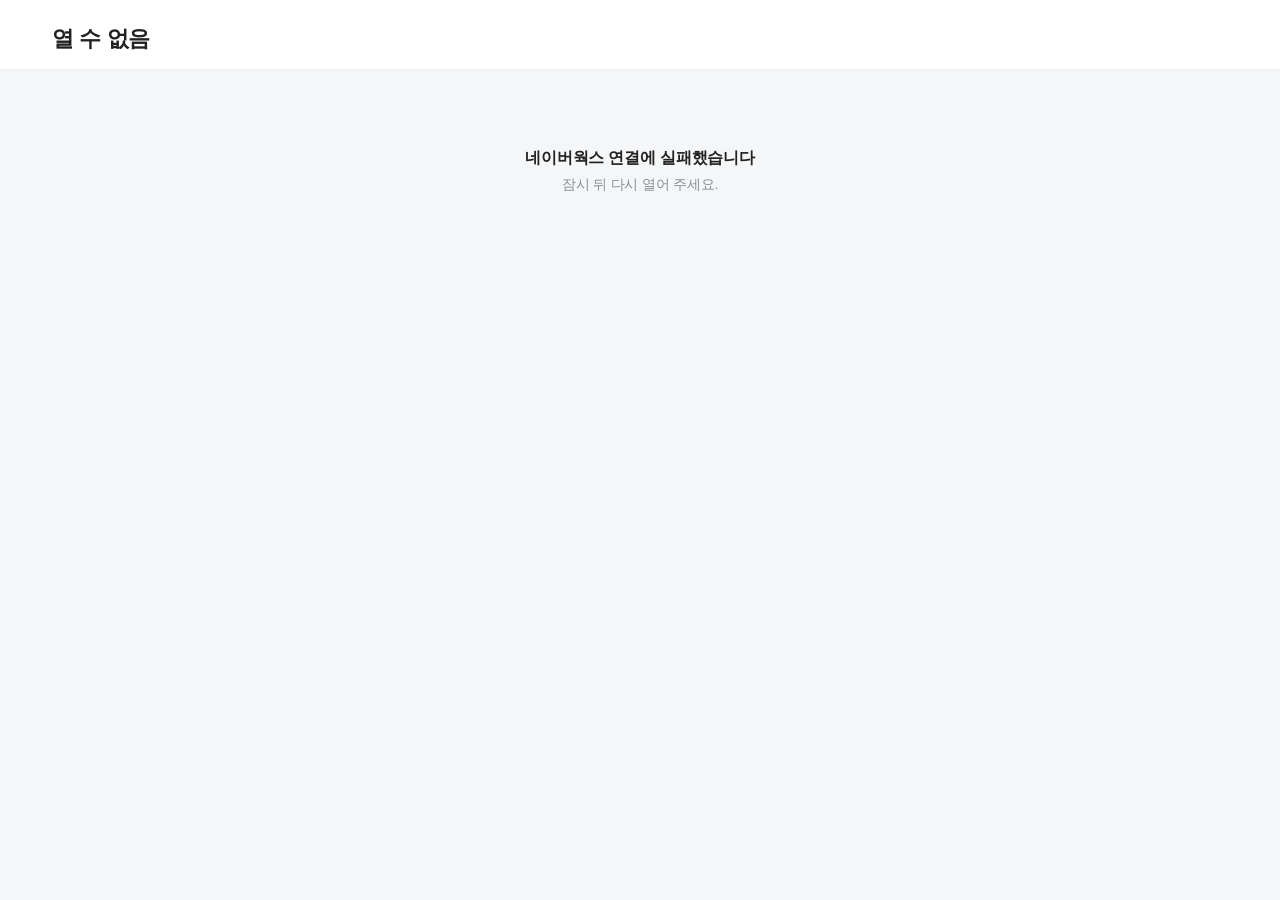
<file: woff/admin.html>
<!doctype html>
<html lang="ko">
<head>
<meta charset="utf-8">
<meta name="viewport" content="width=device-width,initial-scale=1">
<title>정서 관리</title>
<link rel="manifest" href="admin.webmanifest">
<link rel="icon" href="../favicon.png">
<meta name="theme-color" content="#ffffff">
<!--
  관리 화면 (2026-11-25 석원 "내 PC에서 설정할 수 있는 프로그램")
  - 들어오는 길: case.html?admin=1 → 웍스 로그인 토큰을 sessionStorage(adm_tok)에 두고 이 화면으로 넘어온다
  - 자료: Edge Function admin-api (관리자 admin_user 만)
  - 디자인 원칙(석원): 안내·설명 문구 없음, 버튼은 오른쪽 위 한 곳, PC 균형 정렬
-->
<style>
:root{--bg:#f5f6f8;--s:#fff;--ink:#222;--ink2:#555;--mu:#8a8f98;--line:#ebedf0;--line2:#f2f3f5;--ac:#00c73c;--aci:#00a83a;--act:#e8f9ee;--due:#ff6b00;--duet:#fff1e6;--dg:#f04452;--dgt:#fdecee;--r:12px;--sh:0 1px 2px rgba(0,0,0,.04),0 4px 16px rgba(0,0,0,.04)}
@media (prefers-color-scheme:dark){:root{--bg:#141518;--s:#1e1f23;--ink:#eceef1;--ink2:#b9bdc4;--mu:#80858e;--line:#2c2e33;--line2:#26282c;--act:#173a24;--duet:#3a2615;--dgt:#3b1d21;--sh:none}}
*{box-sizing:border-box}
[hidden]{display:none!important}
html,body{margin:0;background:var(--bg);color:var(--ink);font:14px/1.5 Pretendard,-apple-system,BlinkMacSystemFont,"Apple SD Gothic Neo","Malgun Gothic","Noto Sans KR",sans-serif}
button{font:inherit;color:inherit}
.app{display:grid;grid-template-columns:208px minmax(0,1fr);min-height:100vh}
nav{background:var(--s);border-right:1px solid var(--line);padding:22px 12px;position:sticky;top:0;height:100vh}
.brand{font-weight:700;font-size:16px;padding:0 12px 20px}
nav a{display:flex;justify-content:space-between;align-items:center;padding:9px 12px;border-radius:8px;color:var(--ink2);text-decoration:none;margin-bottom:2px;cursor:pointer}
nav a:hover{background:var(--line2)}
nav a.on{background:var(--act);color:var(--aci);font-weight:600}
nav .n{font-size:12px;color:var(--mu)}nav a.on .n{color:var(--aci)}
nav .n.red{color:var(--dg);font-weight:700}
nav .me{position:absolute;bottom:20px;left:24px;color:var(--mu);font-size:12.5px}
main{padding:28px 36px;max-width:1220px;width:100%}
.top{display:flex;align-items:center;justify-content:space-between;gap:12px;margin-bottom:18px;min-height:38px}
h1{font-size:20px;margin:0}
.acts{display:flex;gap:8px}
.btn{border:1px solid var(--line);background:var(--s);border-radius:8px;padding:7px 14px;cursor:pointer;white-space:nowrap}
.btn:hover{border-color:#cfd3d9}
.btn.p{background:var(--ac);border-color:var(--ac);color:#fff;font-weight:600}
.btn.d{color:var(--dg)}
.btn[disabled]{opacity:.45;cursor:default}
.grid{display:grid;grid-template-columns:340px minmax(0,1fr);gap:18px;align-items:start}
.card{background:var(--s);border-radius:var(--r);box-shadow:var(--sh);overflow:hidden}
.card+.card{margin-top:18px}
.stats .card{margin-top:0}
.search{padding:14px;border-bottom:1px solid var(--line2)}
input[type=search],select{width:100%;border:1px solid var(--line);border-radius:8px;padding:9px 12px;font:inherit;background:var(--bg);color:var(--ink);outline:none}
input[type=search]{padding-left:34px;background:var(--bg) url("data:image/svg+xml,%3Csvg xmlns='http://www.w3.org/2000/svg' width='16' height='16' fill='none' stroke='%238a8f98' stroke-width='2'%3E%3Ccircle cx='7' cy='7' r='5'/%3E%3Cpath d='m11 11 3.5 3.5'/%3E%3C/svg%3E") no-repeat 12px center}
input[type=search]:focus{border-color:var(--ac)}
.list{max-height:calc(100vh - 210px);overflow:auto}
.row{display:flex;justify-content:space-between;align-items:center;gap:10px;padding:12px 16px;border-bottom:1px solid var(--line2);cursor:pointer}
.row:last-child{border-bottom:0}.row:hover{background:var(--line2)}.row.sel{background:var(--act)}
.nm{font-weight:600}.sub{color:var(--mu);font-size:12.5px}
.pill{font-size:12px;padding:2px 8px;border-radius:99px;background:var(--line2);color:var(--ink2);white-space:nowrap;display:inline-block}
.pill.due{background:var(--duet);color:var(--due)}.pill.off{background:var(--dgt);color:var(--dg)}.pill.ok{background:var(--act);color:var(--aci)}
.hd{padding:18px 20px;border-bottom:1px solid var(--line2);display:flex;justify-content:space-between;align-items:flex-start;gap:12px}
.hd .nm{font-size:17px}
table{width:100%;border-collapse:collapse}
th{font-weight:500;color:var(--mu);font-size:12.5px;text-align:left;padding:10px 20px;border-bottom:1px solid var(--line2);white-space:nowrap}
td{padding:12px 20px;border-bottom:1px solid var(--line2);vertical-align:middle}
tr:last-child td{border-bottom:0}
tr.click{cursor:pointer}tr.click:hover td{background:var(--line2)}
.muted{color:var(--mu)}.r{text-align:right}.nw{white-space:nowrap}
.sec{padding:16px 20px 6px;font-size:12.5px;color:var(--mu);border-top:1px solid var(--line2)}
.sw{width:38px;height:22px;border-radius:99px;background:var(--ac);position:relative;display:inline-block;vertical-align:middle;border:0;cursor:pointer;padding:0}
.sw:after{content:"";position:absolute;right:3px;top:3px;width:16px;height:16px;border-radius:50%;background:#fff;transition:all .15s}
.sw.off{background:#d5d8dd}.sw.off:after{right:19px}
.sw[disabled]{opacity:.5;cursor:default}
.stats{display:grid;grid-template-columns:repeat(3,1fr);gap:14px;margin-bottom:18px}
.stat{padding:16px 20px}.stat b{display:block;font-size:24px;margin-top:2px}
tr.add td:first-child{box-shadow:inset 3px 0 var(--ac)}
tr.have td{color:var(--mu)}
.empty{padding:28px 20px;color:var(--mu);text-align:center}
.page{display:none}.page.on{display:block}
.dot{display:inline-block;width:8px;height:8px;border-radius:50%;background:var(--ac);margin-right:8px;vertical-align:middle}
.dot.bad{background:var(--dg)}.dot.idle{background:#c5c9cf}
.toast{position:fixed;left:50%;bottom:28px;transform:translateX(-50%);background:#222;color:#fff;padding:10px 18px;border-radius:10px;font-size:13.5px;opacity:0;transition:opacity .2s;pointer-events:none;z-index:9}
.toast.on{opacity:.94}
.loading{padding:40px;text-align:center;color:var(--mu)}
.chip{display:inline-flex;align-items:center;gap:6px;padding:5px 10px;border:1px solid var(--line);border-radius:99px;margin:4px 6px 4px 0}
.chip button{border:0;background:none;color:var(--mu);cursor:pointer;padding:0 2px}
.pad{padding:16px 20px}
.gate{min-height:100vh;display:flex;align-items:center;justify-content:center;color:var(--mu)}
@media (max-width:860px){
  .app{grid-template-columns:1fr}
  nav{position:sticky;top:0;height:auto;display:flex;overflow-x:auto;padding:8px;border-right:0;border-bottom:1px solid var(--line);z-index:5}
  nav .brand,nav .me{display:none}
  nav a{white-space:nowrap;gap:6px;margin:0 2px}
  main{padding:16px}
  .grid{grid-template-columns:1fr}
  .stats{grid-template-columns:repeat(3,1fr);gap:8px}.stat{padding:12px}
  th,td{padding:10px 12px}
  .hide-m{display:none}
  .list{max-height:none}
}
</style>
</head>
<body>
<div id="gate" class="gate">…</div>
<div class="app" id="app" hidden>
<nav id="nav">
  <div class="brand">정서 관리</div>
  <a data-p="case">사건 조회</a>
  <a data-p="fill">기록 보충 <span class="n red" id="n-fill"></span></a>
  <a data-p="due">다가오는 기한 <span class="n" id="n-due"></span></a>
  <a data-p="rooms">사건방 연결 <span class="n" id="n-rooms"></span></a>
  <a data-p="status">작동 상태</a>
  <a data-p="settings">설정</a>
  <div class="me" id="me"></div>
</nav>
<main>
  <section class="page" id="p-case">
    <div class="top"><h1>사건 조회</h1><div class="acts" id="case-acts"></div></div>
    <div class="grid">
      <div class="card"><div class="search"><input type="search" id="case-q" autocomplete="off"></div><div class="list" id="case-list"></div></div>
      <div id="case-detail"></div>
    </div>
  </section>

  <section class="page" id="p-fill">
    <div class="top"><h1>기록 보충</h1><div class="acts" id="fill-acts"></div></div>
    <div class="stats" id="fill-stats"></div>
    <div class="grid">
      <div class="card"><div class="search"><input type="search" id="fill-q" autocomplete="off"></div><div class="list" id="fill-list"></div></div>
      <div id="fill-detail"></div>
    </div>
    <input type="file" id="fill-file" accept="application/pdf,.pdf" hidden>
  </section>

  <section class="page" id="p-due">
    <div class="top"><h1>다가오는 기한</h1><div class="acts" id="due-acts"></div></div>
    <div class="card" id="due-body"></div>
  </section>

  <section class="page" id="p-rooms">
    <div class="top"><h1>사건방 연결</h1><div class="acts" id="rooms-acts"></div></div>
    <div class="grid">
      <div class="card"><div class="list" id="rooms-list"></div></div>
      <div id="rooms-detail"></div>
    </div>
  </section>

  <section class="page" id="p-status">
    <div class="top"><h1>작동 상태</h1><div class="acts"><button class="btn" id="status-reload">새로 고침</button></div></div>
    <div id="status-body"></div>
  </section>

  <section class="page" id="p-settings">
    <div class="top"><h1>설정</h1><div class="acts" id="set-acts"></div></div>
    <div id="set-body"></div>
  </section>
</main>
</div>
<div class="toast" id="toast"></div>

<script>
'use strict';
var API = 'https://nyjyemjsperpakrrgzcc.supabase.co/functions/v1/admin-api';
var PDFJS = 'https://cdnjs.cloudflare.com/ajax/libs/pdf.js/3.11.174/';
var $ = function(s, el){ return (el||document).querySelector(s); };
var $$ = function(s, el){ return Array.prototype.slice.call((el||document).querySelectorAll(s)); };
function esc(s){ return String(s==null?'':s).replace(/[&<>"']/g, function(c){ return {'&':'&amp;','<':'&lt;','>':'&gt;','"':'&quot;',"'":'&#39;'}[c]; }); }
var WK = '일월화수목금토';
function md(d){ if(!d) return ''; var x = new Date(d.slice(0,10)+'T00:00:00Z'); return (x.getUTCMonth()+1)+'.'+x.getUTCDate()+'('+WK[x.getUTCDay()]+')'; }
function mdt(t){ if(!t) return ''; var x = new Date(t); var k = new Date(x.getTime()+9*3600e3); return (k.getUTCMonth()+1)+'.'+k.getUTCDate()+' '+String(k.getUTCHours()).padStart(2,'0')+':'+String(k.getUTCMinutes()).padStart(2,'0'); }
function ago(t){ if(!t) return '—'; var m = Math.round((Date.now()-new Date(t).getTime())/60000); if(m<1) return '방금'; if(m<60) return m+'분 전'; if(m<1440) return Math.round(m/60)+'시간 전'; return Math.round(m/1440)+'일 전'; }
var TODAY = '';
function dday(d){ var n = Math.round((Date.parse(d+'T00:00:00Z')-Date.parse(TODAY+'T00:00:00Z'))/864e5); return n; }
function ddPill(d, st){
  if(st==='done') return '<span class="pill ok">제출</span>';
  var n = dday(d);
  if(n<0) return '<span class="pill off">'+(-n)+'일 지남</span>';
  if(n===0) return '<span class="pill due">오늘</span>';
  return '<span class="pill'+(n<=7?' due':'')+'">D-'+n+'</span>';
}
function toast(t){ var e=$('#toast'); e.textContent=t; e.classList.add('on'); clearTimeout(toast.t); toast.t=setTimeout(function(){ e.classList.remove('on'); }, 1800); }
function sw(on, attrs){ return '<button class="sw'+(on?'':' off')+'" '+(attrs||'')+'></button>'; }

// ── 서버 ──────────────────────────────────────────────
var TOK = '';
try{ TOK = sessionStorage.getItem('adm_tok') || ''; }catch(e){}
function toLogin(){
  var tried=false; try{ tried=!!sessionStorage.getItem('adm_tried'); sessionStorage.setItem('adm_tried','1'); sessionStorage.removeItem('adm_tok'); }catch(e){}
  if(tried){ $('#gate').textContent='웍스 로그인 실패'; return new Promise(function(){}); }
  location.replace('case.html?admin=1');
  return new Promise(function(){});
}
function api(body){
  if(!TOK) return toLogin();
  return fetch(API, {method:'POST', headers:{'Content-Type':'application/json','X-Works-Token':TOK}, body:JSON.stringify(body)})
    .then(function(r){ return r.json().catch(function(){ return {}; }).then(function(j){
      if(r.status===401) return toLogin();
      if(r.status===403){ $('#gate').textContent='관리자 계정이 아닙니다'+(j.name?' ('+j.name+')':''); $('#gate').hidden=false; $('#app').hidden=true; throw new Error('403'); }
      if(!r.ok) throw new Error(j.error||('오류 '+r.status));
      try{ sessionStorage.removeItem('adm_tried'); }catch(e){}
      return j;
    }); });
}
function fail(e){ if(String(e&&e.message)!=='403') toast(String((e&&e.message)||e).slice(0,80)); }

// ── 메뉴 ──────────────────────────────────────────────
var PAGES = {};
var cur = '';
function go(p){
  if(!PAGES[p]) p='case';
  cur = p;
  $$('nav a').forEach(function(a){ a.classList.toggle('on', a.dataset.p===p); });
  $$('.page').forEach(function(s){ s.classList.toggle('on', s.id==='p-'+p); });
  try{ localStorage.setItem('adm_page', p); }catch(e){}
  if(location.hash!=='#'+p) history.replaceState(null,'','#'+p);
  PAGES[p].show();
}
$$('nav a').forEach(function(a){ a.onclick=function(){ go(a.dataset.p); }; });
function counts(){
  return api({action:'overview'}).then(function(o){
    $('#n-fill').textContent = o.fill||'';
    $('#n-due').textContent = o.due||'';
    $('#n-rooms').textContent = o.rooms||'';
  }).catch(fail);
}

// ═══ 사건 조회 ═══════════════════════════════════════════
PAGES['case'] = (function(){
  var sel = null, data = null, edit = false, timer = null, rows = [];
  function list(){
    var q = $('#case-q').value.trim();
    if(!q){ $('#case-list').innerHTML=''; return; }
    api({action:'search', q:q}).then(function(j){
      rows = j.rows||[];
      $('#case-list').innerHTML = rows.length ? rows.map(function(r){
        var p = r.caseOff ? '<span class="pill off">알림 끔</span>' : r.next ? ddPill(r.next.due) : r.state==='종결' ? '<span class="pill">종결</span>' : '';
        return '<div class="row'+(sel===r.l_num?' sel':'')+'" data-n="'+r.l_num+'"><div><div class="nm">'+esc(r.l_client||'—')+'</div><div class="sub">'+esc(r.l_code)+(r.court?' · '+esc(r.court):'')+'</div></div>'+p+'</div>';
      }).join('') : '<div class="empty">없음</div>';
      $$('#case-list .row').forEach(function(el){ el.onclick=function(){ open(Number(el.dataset.n)); }; });
    }).catch(fail);
  }
  function open(n){
    sel = n; edit = false;
    $$('#case-list .row').forEach(function(el){ el.classList.toggle('sel', Number(el.dataset.n)===n); });
    $('#case-detail').innerHTML = '<div class="card loading">…</div>';
    api({action:'case', lNum:n}).then(function(j){ data = j; draw(); }).catch(fail);
  }
  function acts(){
    $('#case-acts').innerHTML = data ? (edit ? '<button class="btn p" id="ce-done">완료</button>' : '<button class="btn" id="ce-edit">수정</button>') : '';
    if($('#ce-edit')) $('#ce-edit').onclick=function(){ edit=true; draw(); };
    if($('#ce-done')) $('#ce-done').onclick=function(){ edit=false; draw(); list(); };
  }
  function draw(){
    acts();
    if(!data){ $('#case-detail').innerHTML=''; return; }
    var c = data.case, off = data.caseOff;
    var h = '<div class="card"><div class="hd"><div><div class="nm">'+esc(c.l_client||'')+' · '+esc(c.l_code)+'</div><div class="sub">'+
      [c.court, c.charge_lawyer, c.state, (data.rooms||[]).length?'사건방 '+data.rooms.length:'방 없음'].filter(Boolean).map(esc).join(' · ')+'</div></div>'+
      (edit ? sw(!off, 'data-case="1"') : off ? '<span class="pill off">알림 끔</span>' : '<span class="pill ok">알림 켬</span>')+'</div>';
    var dls = data.deadlines||[];
    if(dls.length){
      h += '<table><tr><th>기한</th><th class="hide-m">기산</th><th>마감</th><th>상태</th><th class="r">알림</th></tr>';
      dls.forEach(function(d, i){
        var st = d.confirm ? '<span class="pill">'+esc(d.confirm)+'</span>' : ddPill(d.due, d.st);
        var on = !d.muted && !off;
        var al = edit ? (d.st==='done' ? '<span class="muted">—</span>' : sw(!d.muted, 'data-dl="'+i+'"'+(off?' disabled':''))) :
          '<span class="muted">'+(d.st==='done'?'—':on?(d.room?'켬':'방 없음'):'끔')+'</span>';
        h += '<tr><td class="nw">'+esc(d.kind)+'</td><td class="muted hide-m">'+esc(d.why)+'</td><td class="nw">'+md(d.due)+'</td><td>'+st+'</td><td class="r">'+al+'</td></tr>';
      });
      h += '</table>';
    } else h += '<div class="empty">기한 없음</div>';
    var sent = data.sent||[];
    if(sent.length){
      h += '<div class="sec">보낸 알림</div><table>';
      sent.slice(0,12).forEach(function(s){
        h += '<tr><td class="nw">'+mdt(s.at)+'</td><td class="muted hide-m">'+esc(s.by)+'</td><td>'+(s.lines||[]).map(esc).join('<br>')+'</td></tr>';
      });
      h += '</table>';
    }
    h += '</div>';
    $('#case-detail').innerHTML = h;
    var sc = $('#case-detail [data-case]');
    if(sc) sc.onclick=function(){ mute({lCode:c.l_code, on:!!off}); };
    $$('#case-detail [data-dl]').forEach(function(b){ b.onclick=function(){
      var d = dls[Number(b.dataset.dl)];
      mute({lCode:c.l_code, kind:d.kind, due:d.due, on:!!d.muted});
    }; });
  }
  function mute(o){
    api(Object.assign({action:'mute'}, o)).then(function(){ return api({action:'case', lNum:sel}); }).then(function(j){ data=j; draw(); counts(); }).catch(fail);
  }
  $('#case-q').addEventListener('input', function(){ clearTimeout(timer); timer=setTimeout(list, 250); });
  return { show: function(){ acts(); setTimeout(function(){ $('#case-q').focus(); }, 0); }, open: function(n, q){ go('case'); if(q){ $('#case-q').value=q; list(); } open(n); } };
})();

// ═══ 기록 보충 ═══════════════════════════════════════════
PAGES['fill'] = (function(){
  var need = [], done = [], sel = null, preview = null, fileName = '', loaded = false, timer = null, found = [];
  function load(){
    return api({action:'fill_list'}).then(function(j){ need=j.need||[]; done=j.done||[]; loaded=true; drawList(); drawStats(); }).catch(fail);
  }
  function drawStats(){
    var k = function(x){ return need.filter(function(n){ return n.kind===x; }).length; };
    $('#fill-stats').innerHTML = [['선고부터 빠짐', k('선고부터')], ['항소심 선고 빠짐', k('항소심 선고')], ['상소장 줄만 빠짐', k('상소장')]].map(function(s){
      return '<div class="card stat"><span class="sub">'+s[0]+'</span><b>'+s[1]+'</b></div>'; }).join('');
  }
  function item(o){
    var on = sel && sel.type===o.type && sel.key===o.key;
    return '<div class="row'+(on?' sel':'')+'" data-t="'+o.type+'" data-k="'+esc(o.key)+'"><div><div class="nm">'+esc(o.name||'—')+'</div><div class="sub">'+esc(o.sub)+'</div></div>'+o.pill+'</div>';
  }
  function drawList(){
    var q = $('#fill-q').value.trim();
    var h = '';
    if(q){
      h = found.length ? found.map(function(r){ return item({type:'c', key:r.l_num, name:r.l_client, sub:r.l_code, pill:''}); }).join('') : '<div class="empty">없음</div>';
    } else {
      var cls = {'선고부터':'due','항소심 선고':'due','상소장':''};
      h = need.map(function(n){ return item({type:'n', key:n.l_num, name:n.l_client, sub:n.l_code+(n.lower_code?' · '+n.lower_code:''), pill:'<span class="pill '+cls[n.kind]+'">'+esc(n.kind==='상소장'?'상소장':n.kind)+'</span>'}); }).join('');
      var live = done.filter(function(d){ return !d.undone_at; });
      if(live.length){
        h += '<div class="sec">보충함</div>' + live.map(function(d){ return item({type:'d', key:d.id, name:d.l_code, sub:mdt(d.created_at)+' · '+(d.lp_nums||[]).length+'줄', pill:'<span class="pill ok">완료</span>'}); }).join('');
      }
      if(!h) h = '<div class="empty">없음</div>';
    }
    $('#fill-list').innerHTML = h;
    $$('#fill-list .row').forEach(function(el){ el.onclick=function(){ pick(el.dataset.t, el.dataset.k); }; });
  }
  function pick(t, k){
    preview = null; fileName = '';
    if(t==='n'){ var n = need.filter(function(x){ return String(x.l_num)===String(k); })[0]; sel = {type:t, key:Number(k), lNum:n.l_num, code:n.l_code, name:n.l_client, lower:n.lower_code}; }
    else if(t==='c'){ var c = found.filter(function(x){ return String(x.l_num)===String(k); })[0]; sel = {type:t, key:Number(k), lNum:c.l_num, code:c.l_code, name:c.l_client}; }
    else { var d = done.filter(function(x){ return String(x.id)===String(k); })[0]; sel = {type:t, key:Number(k), id:d.id, code:d.l_code, rec:d}; }
    drawList(); draw();
  }
  function acts(){
    var h = '';
    if(sel && sel.type==='d') h = '<button class="btn d" id="fl-undo">되돌리기</button>';
    else if(sel){
      h = '<button class="btn" id="fl-pdf">PDF 올리기</button>';
      var add = preview ? preview.rows.filter(function(r){ return !r.have && r.on!==false; }).length : 0;
      h += '<button class="btn p" id="fl-save"'+(add?'':' disabled')+'>채우기'+(add?' '+add:'')+'</button>';
    }
    $('#fill-acts').innerHTML = h;
    if($('#fl-pdf')) $('#fl-pdf').onclick=function(){ $('#fill-file').value=''; $('#fill-file').click(); };
    if($('#fl-save')) $('#fl-save').onclick=save;
    if($('#fl-undo')) $('#fl-undo').onclick=undo;
  }
  function draw(){
    acts();
    if(!sel){ $('#fill-detail').innerHTML=''; return; }
    if(sel.type==='d'){
      var d = sel.rec;
      $('#fill-detail').innerHTML = '<div class="card"><div class="hd"><div><div class="nm">'+esc(d.l_code)+'</div><div class="sub">'+esc([d.file_name, d.by_name, mdt(d.created_at)].filter(Boolean).join(' · '))+'</div></div><span class="pill ok">'+(d.lp_nums||[]).length+'줄</span></div></div>';
      return;
    }
    var h = '<div class="card"><div class="hd"><div><div class="nm">'+esc(sel.name||'')+' · '+esc(sel.code)+'</div><div class="sub">'+esc(fileName || sel.lower || '')+'</div></div></div>';
    if(preview){
      var rows = preview.rows;
      h += '<table><tr><th>날짜</th><th>내용</th><th class="hide-m">결과</th><th class="r"></th></tr>';
      rows.forEach(function(r, i){
        h += '<tr class="'+(r.have?'have':'add click')+'" data-i="'+i+'"><td class="nw">'+md(r.d)+'</td><td>'+esc(r.c)+'</td><td class="muted hide-m nw">'+esc(r.r)+'</td><td class="r">'+
          (r.have ? '<span class="pill">있음</span>' : r.on===false ? '<span class="pill">빼기</span>' : '<span class="pill ok">추가</span>')+'</td></tr>';
      });
      h += '</table>';
    }
    h += '</div>';
    $('#fill-detail').innerHTML = h;
    $$('#fill-detail tr.add').forEach(function(tr){ tr.onclick=function(){ var r = preview.rows[Number(tr.dataset.i)]; r.on = r.on===false; draw(); }; });
  }
  // 나의사건 진행내용 PDF → 줄 [{d, c, r}]
  function loadPdfJs(){
    if(window.pdfjsLib) return Promise.resolve(window.pdfjsLib);
    return new Promise(function(ok, no){
      var s = document.createElement('script'); s.src = PDFJS+'pdf.min.js';
      s.onload=function(){ window.pdfjsLib.GlobalWorkerOptions.workerSrc = PDFJS+'pdf.worker.min.js'; ok(window.pdfjsLib); };
      s.onerror=function(){ no(new Error('PDF 읽기 도구를 불러오지 못했습니다')); };
      document.head.appendChild(s);
    });
  }
  function readPdf(file){
    return loadPdfJs().then(function(pdfjs){ return file.arrayBuffer().then(function(buf){ return pdfjs.getDocument({data:buf}).promise; }); }).then(function(doc){
      var pages = []; for(var i=1;i<=doc.numPages;i++) pages.push(i);
      return Promise.all(pages.map(function(i){ return doc.getPage(i).then(function(p){ return p.getTextContent(); }); }));
    }).then(function(contents){ return window.parseMyCase(contents); });
  }
  $('#fill-file').onchange = function(){
    var f = this.files && this.files[0]; if(!f || !sel) return;
    fileName = f.name;
    $('#fill-detail').innerHTML = '<div class="card loading">…</div>';
    readPdf(f).then(function(lines){
      if(!lines.length) throw new Error('진행내용 줄을 찾지 못했습니다');
      return api({action:'fill_preview', lNum:sel.lNum, lines:lines});
    }).then(function(j){ preview = j; draw(); }).catch(function(e){ preview=null; draw(); fail(e); });
  };
  function save(){
    var rows = preview.rows.filter(function(r){ return !r.have && r.on!==false; });
    $('#fl-save').disabled = true;
    api({action:'fill_save', lNum:sel.lNum, rows:rows, fileName:fileName}).then(function(j){
      toast(j.added+'줄 추가');
      sel = null; preview = null; draw(); load(); counts();
    }).catch(function(e){ fail(e); acts(); });
  }
  function undo(){
    api({action:'fill_undo', id:sel.id}).then(function(){ toast('되돌림'); sel=null; draw(); load(); counts(); }).catch(fail);
  }
  $('#fill-q').addEventListener('input', function(){
    clearTimeout(timer);
    timer = setTimeout(function(){
      var q = $('#fill-q').value.trim();
      if(!q){ found=[]; drawList(); return; }
      api({action:'search', q:q}).then(function(j){ found=j.rows||[]; drawList(); }).catch(fail);
    }, 250);
  });
  return { show: function(){ acts(); if(!loaded) load(); } };
})();

// PDF 글자 조각 → 진행내용 줄 [{d, c, r}]. '결과' 머리글의 가로 위치로 내용과 결과 칸을 나눈다
//   (나의사건 PDF는 글자가 낱자로 쪼개져 있고, 띄어쓰기도 조각으로 들어 있다)
window.parseMyCase = function(contents){
  var out = [], resX = null;
  contents.forEach(function(tc){
    var items = (tc.items||[]).filter(function(it){ return it.str!==''; }).map(function(it){ return {s:it.str, x:it.transform[4], y:it.transform[5]}; });
    var lines = [];
    items.forEach(function(it){
      var L = null;
      for(var i=0;i<lines.length;i++){ if(Math.abs(lines[i].y-it.y)<=2.5){ L=lines[i]; break; } }
      if(!L){ L={y:it.y, its:[]}; lines.push(L); }
      L.its.push(it);
    });
    lines.sort(function(a,b){ return b.y-a.y; });
    lines.forEach(function(L){
      L.its.sort(function(a,b){ return a.x-b.x; });
      var flat = L.its.map(function(i){ return i.s; }).join('').replace(/\s+/g,'');
      if(/^일자내용결과/.test(flat)){ var g = L.its.filter(function(i){ return /^결/.test(i.s.trim()); }); if(g.length) resX = g[g.length-1].x; return; }
      var cut = resX===null ? Infinity : resX - 25;
      var body = L.its.filter(function(i){ return i.x < cut; }).map(function(i){ return i.s; }).join('');
      var res = L.its.filter(function(i){ return i.x >= cut; }).map(function(i){ return i.s; }).join('');
      var m = body.match(/^\s*(\d{4})\.(\d{2})\.(\d{2})\s+(.*)$/);
      if(!m) return;
      var c = m[4].replace(/\s+/g,' ').trim();
      if(!c) return;
      out.push({d: m[1]+'-'+m[2]+'-'+m[3], c: c, r: res.replace(/\s+/g,' ').trim()});
    });
  });
  return resX===null ? [] : out;
};

// ═══ 다가오는 기한 ═══════════════════════════════════════
PAGES['due'] = (function(){
  var rows = null, edit = false;
  function load(fresh){
    $('#due-body').innerHTML = '<div class="loading">…</div>';
    return api({action:'due', fresh:!!fresh}).then(function(j){ TODAY=j.today||TODAY; rows=j.rows||[]; draw(); }).catch(fail);
  }
  function acts(){
    $('#due-acts').innerHTML = edit ? '<button class="btn p" id="du-done">완료</button>' : '<button class="btn" id="du-edit">수정</button>';
    if($('#du-edit')) $('#du-edit').onclick=function(){ edit=true; draw(); };
    if($('#du-done')) $('#du-done').onclick=function(){ edit=false; load(true); counts(); };
  }
  function draw(){
    acts();
    if(!rows) return;
    var list = rows.filter(function(r){ return r.st!=='done' || dday(r.due)>=0; });
    if(!list.length){ $('#due-body').innerHTML='<div class="empty">없음</div>'; return; }
    var h = '<table><tr><th>마감</th><th>사건</th><th class="hide-m">의뢰인</th><th>기한</th><th>받는 곳</th><th class="r">'+(edit?'알림':'상태')+'</th></tr>';
    list.forEach(function(r, i){
      var where = !r.room ? '<span class="pill off">방 없음</span>' : r.muted ? '<span class="pill off">알림 끔</span>' : '<span class="muted">사건방</span>';
      var right = edit ? (r.st==='done' ? '<span class="muted">—</span>' : sw(!r.muted, 'data-i="'+i+'"')) : ddPill(r.due, r.st);
      h += '<tr class="click" data-n="'+r.lNum+'" data-code="'+esc(r.lCode)+'"><td class="nw">'+md(r.due)+'</td><td class="nw">'+esc(r.code)+'</td><td class="hide-m">'+esc(r.client)+'</td><td class="nw">'+esc(r.kind)+'</td><td>'+where+'</td><td class="r">'+right+'</td></tr>';
    });
    h += '</table>';
    $('#due-body').innerHTML = h;
    $$('#due-body tr.click').forEach(function(tr){ tr.onclick=function(e){
      var b = e.target.closest('[data-i]');
      if(b){ var r = list[Number(b.dataset.i)]; api({action:'mute', lCode:r.lCode, kind:r.kind, due:r.due, on:!!r.muted}).then(function(){ r.muted=!r.muted; draw(); }).catch(fail); return; }
      if(!edit) PAGES['case'].open(Number(tr.dataset.n), tr.dataset.code);
    }; });
  }
  return { show: function(){ edit=false; acts(); if(!rows) load(); else draw(); } };
})();

// ═══ 사건방 연결 ═══════════════════════════════════════════
PAGES['rooms'] = (function(){
  var data = null, sel = null, pickCase = null, found = [], timer = null;
  function load(){ return api({action:'rooms'}).then(function(j){ data=j; drawList(); }).catch(fail); }
  function drawList(){
    if(!data) return;
    var h = '';
    if(data.noRoom.length){
      h += '<div class="sec" style="border-top:0">방 없는 기한</div>' + data.noRoom.map(function(r){
        return '<div class="row" data-t="c" data-n="'+r.lNum+'" data-code="'+esc(r.code)+'"><div><div class="nm">'+esc(r.client||'—')+'</div><div class="sub">'+esc(r.code)+' · '+esc(r.kind)+'</div></div>'+ddPill(r.due)+'</div>'; }).join('');
    }
    h += '<div class="sec"'+(data.noRoom.length?'':' style="border-top:0"')+'>사건 없는 방</div>' + (data.rooms.length ? data.rooms.map(function(r){
      return '<div class="row'+(sel&&sel.channel===r.channel?' sel':'')+'" data-t="r" data-ch="'+esc(r.channel)+'"><div><div class="nm">'+esc(r.title||'(제목 없음)')+'</div><div class="sub">'+esc(mdt(r.at))+'</div></div>'+(r.status==='보류'?'<span class="pill">보류</span>':'')+'</div>'; }).join('') : '<div class="empty">없음</div>');
    $('#rooms-list').innerHTML = h;
    $$('#rooms-list .row').forEach(function(el){ el.onclick=function(){
      if(el.dataset.t==='c') return PAGES['case'].open(Number(el.dataset.n), el.dataset.code);
      sel = data.rooms.filter(function(r){ return r.channel===el.dataset.ch; })[0]; pickCase=null; found=[]; drawList(); draw();
    }; });
  }
  function acts(){
    $('#rooms-acts').innerHTML = sel ? '<button class="btn p" id="rm-link"'+(pickCase?'':' disabled')+'>연결</button>' : '';
    if($('#rm-link')) $('#rm-link').onclick=function(){
      api({action:'link_room', channel:sel.channel, lNum:pickCase.l_num}).then(function(){ toast('연결함'); sel=null; pickCase=null; draw(); load(); counts(); }).catch(fail);
    };
  }
  function draw(){
    acts();
    if(!sel){ $('#rooms-detail').innerHTML=''; return; }
    var t = sel.title.match(/\d{4}\s*[가-힣]+\s*\d+|[가-힣]{2,4}/);
    $('#rooms-detail').innerHTML = '<div class="card"><div class="hd"><div><div class="nm">'+esc(sel.title||'(제목 없음)')+'</div><div class="sub">'+esc(pickCase ? pickCase.l_client+' · '+pickCase.l_code : '')+'</div></div></div>'+
      '<div class="search"><input type="search" id="rm-q" autocomplete="off"></div><div id="rm-found"></div></div>';
    var inp = $('#rm-q');
    inp.addEventListener('input', function(){ clearTimeout(timer); timer=setTimeout(search, 250); });
    if(!inp.value && t){ inp.value = t[0].replace(/\s/g,''); search(); }
  }
  function search(){
    var q = $('#rm-q').value.trim(); if(!q){ $('#rm-found').innerHTML=''; return; }
    api({action:'search', q:q}).then(function(j){
      found = j.rows||[];
      $('#rm-found').innerHTML = found.map(function(r){ return '<div class="row'+(pickCase&&pickCase.l_num===r.l_num?' sel':'')+'" data-n="'+r.l_num+'"><div><div class="nm">'+esc(r.l_client||'—')+'</div><div class="sub">'+esc(r.l_code)+(r.court?' · '+esc(r.court):'')+'</div></div>'+(r.state==='종결'?'<span class="pill">종결</span>':'')+'</div>'; }).join('') || '<div class="empty">없음</div>';
      $$('#rm-found .row').forEach(function(el){ el.onclick=function(){ pickCase = found.filter(function(r){ return r.l_num===Number(el.dataset.n); })[0]; $$('#rm-found .row').forEach(function(x){ x.classList.toggle('sel', x===el); }); $('#rooms-detail .hd .sub').textContent = pickCase.l_client+' · '+pickCase.l_code; acts(); }; });
    }).catch(fail);
  }
  return { show: function(){ acts(); if(!data) load(); } };
})();

// ═══ 작동 상태 ═══════════════════════════════════════════
PAGES['status'] = (function(){
  var JOB = {'deadline-notify':'기한 알림','lawware-feed-15min':'로웨어 가져오기','meet-sync':'접견 일정','inv-recheck':'수사 사건 다시 읽기','room-msg-expire':'방 글 30일 정리','case-view-warm':'사건 화면 준비','case-file-prefetch':'서면 파일 미리 받기','who-cache-expire':'로그인 기록 정리'};
  function load(){
    $('#status-body').innerHTML = '<div class="card loading">…</div>';
    api({action:'status'}).then(function(j){
      var h = '<div class="stats">'+
        '<div class="card stat"><span class="sub">기한 알림</span><b>'+(j.notify.last?mdt(j.notify.last):'—')+'</b><span class="sub">'+(j.notify.rooms?j.notify.rooms+'개 방':'')+'</span></div>'+
        '<div class="card stat"><span class="sub">로웨어 가져오기</span><b>'+(j.feed?ago(j.feed.finished_at||j.feed.started_at):'—')+'</b><span class="sub">'+(j.feed&&j.feed.error?'오류':(j.feed?'새 줄 '+(j.feed.new_count||0):''))+'</span></div>'+
        '<div class="card stat"><span class="sub">오늘 사건 화면 열람</span><b>'+(j.views||0)+'</b></div></div>';
      h += '<div class="card"><table><tr><th>예약 작업</th><th>마지막 실행</th><th class="r">상태</th></tr>'+(j.cron||[]).map(function(c){
        var bad = c.last_status && c.last_status!=='succeeded';
        var st = !c.active ? '<span class="pill">꺼짐</span>' : bad ? '<span class="pill off">실패</span>' : c.fails_24h>0 ? '<span class="pill due">24시간 실패 '+c.fails_24h+'</span>' : '<span class="pill ok">정상</span>';
        return '<tr><td>'+esc(JOB[c.jobname]||c.jobname)+'</td><td class="nw">'+(c.last_start?mdt(c.last_start):'—')+'</td><td class="r">'+st+'</td></tr>';
      }).join('')+'</table></div>';
      var hs = j.helpers||[];
      h += '<div class="card"><table><tr><th>PC 도우미</th><th class="hide-m">PC</th><th class="r">마지막 신호</th></tr>'+(hs.length?hs.map(function(d){
        var live = d.seen && (Date.now()-new Date(d.seen).getTime()) < 10*60e3;
        var old = !d.seen || (Date.now()-new Date(d.seen).getTime()) > 3*864e5;
        return '<tr><td><span class="dot'+(live?'':old?' bad':' idle')+'"></span>'+esc(d.name||'—')+'</td><td class="muted hide-m">'+esc(d.label||'')+'</td><td class="r nw">'+ago(d.seen)+'</td></tr>';
      }).join(''):'<tr><td colspan="3" class="empty">없음</td></tr>')+'</table></div>';
      $('#status-body').innerHTML = h;
    }).catch(fail);
  }
  $('#status-reload').onclick = load;
  var loaded = false;
  return { show: function(){ if(!loaded){ loaded=true; load(); } } };
})();

// ═══ 설정 ═══════════════════════════════════════════════
PAGES['settings'] = (function(){
  var s = null, edit = false;
  function load(){ return api({action:'settings'}).then(function(j){ s=j; draw(); }).catch(fail); }
  function acts(){
    $('#set-acts').innerHTML = edit ? '<button class="btn p" id="st-done">완료</button>' : '<button class="btn" id="st-edit">수정</button>';
    if($('#st-edit')) $('#st-edit').onclick=function(){ edit=true; draw(); };
    if($('#st-done')) $('#st-done').onclick=function(){ edit=false; draw(); };
  }
  function draw(){
    acts();
    if(!s) return;
    var h = '<div class="card"><table>'+
      '<tr><td>기한 알림 보내기</td><td class="r">'+(edit?sw(s.notify,'id="st-notify"'):(s.notify?'<span class="pill ok">켬</span>':'<span class="pill off">끔</span>'))+'</td></tr>'+
      '<tr><td>알림 대상 변호사</td><td class="r muted">'+esc((s.team||[]).join(', '))+'</td></tr></table></div>';
    h += '<div class="card"><div class="hd"><div class="nm" style="font-size:15px">관리자</div></div><div class="pad">'+(s.admins||[]).map(function(a){
      return '<span class="chip">'+esc(a.name||a.works_user_id)+(edit && a.works_user_id!==s.me?'<button data-rm="'+esc(a.works_user_id)+'">✕</button>':'')+'</span>';
    }).join('');
    if(edit){
      var have = {}; (s.admins||[]).forEach(function(a){ have[a.works_user_id]=1; });
      var opts = (s.people||[]).filter(function(p){ return !have[p.id]; });
      if(opts.length) h += '<div style="margin-top:12px;max-width:280px"><select id="st-add"><option value="">+</option>'+opts.map(function(p){ return '<option value="'+esc(p.id)+'">'+esc(p.name)+'</option>'; }).join('')+'</select></div>';
    }
    h += '</div></div>';
    $('#set-body').innerHTML = h;
    if($('#st-notify')) $('#st-notify').onclick=function(){ api({action:'set', key:'notify', value:!s.notify}).then(function(){ s.notify=!s.notify; draw(); }).catch(fail); };
    $$('#set-body [data-rm]').forEach(function(b){ b.onclick=function(){ api({action:'set', key:'admin_remove', id:b.dataset.rm}).then(load).catch(fail); }; });
    if($('#st-add')) $('#st-add').onchange=function(){ var o=this.options[this.selectedIndex]; if(!o.value) return; api({action:'set', key:'admin_add', id:o.value, name:o.textContent}).then(load).catch(fail); };
  }
  return { show: function(){ edit=false; acts(); load(); } };
})();

// ── 시작 ──────────────────────────────────────────────
api({action:'me'}).then(function(j){
  TODAY = j.today; $('#me').textContent = j.name||'';
  $('#gate').hidden = true; $('#app').hidden = false;
  var p = (location.hash||'').slice(1); if(!p){ try{ p = localStorage.getItem('adm_page')||''; }catch(e){} }
  go(p||'case'); counts();
}).catch(fail);
</script>
</body>
</html>
</file>
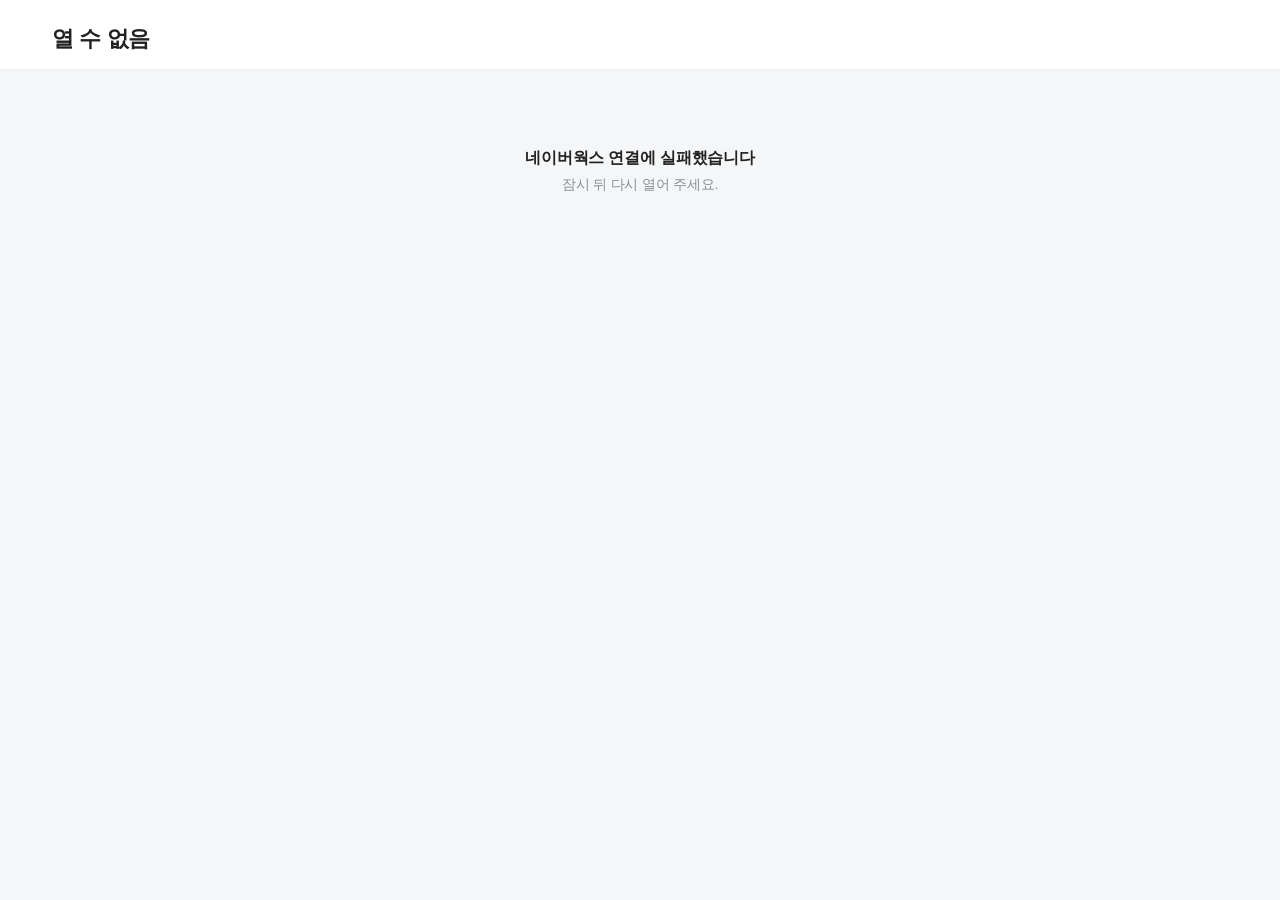
<file: woff/case.html>
<!doctype html>
<html lang="ko">
<head>
<meta charset="utf-8">
<meta http-equiv="Cache-Control" content="no-cache, must-revalidate">
<meta name="viewport" content="width=device-width, initial-scale=1, viewport-fit=cover">
<title>사건 정보</title>
<link rel="preconnect" href="https://nyjyemjsperpakrrgzcc.supabase.co" crossorigin>
<link rel="preload" as="script" href="https://static.worksmobile.net/static/wm/woff/edge/3.7.1/sdk.js">
<style>
:root{
  --bg:#f5f6f8;--surface:#fff;--ink:#222;--ink2:#555;--muted:#8a8f98;--line:#ebedf0;--line2:#f2f3f5;
  --accent:#00c73c;--accent-ink:#00a83a;--accent-tint:#e8f9ee;
  --due:#ff6b00;--due-tint:#fff1e6;--danger:#f04452;
  --g-accept:#7c5cd6;--g-accept-t:#f1edfc;--g-hearing:#2f6fe4;--g-key:#e4572e;--g-hearing-t:#e9f0fd;--g-ours:#00a83a;--g-ours-t:#e8f9ee;
  --g-meet:#0f9d9a;--g-meet-t:#e5f6f6;--g-msg:#d98a00;--g-msg-t:#fdf3e1;--g-chat:#8a8f98;--g-chat-t:#f2f3f5;
  --radius:12px;--shadow:0 1px 2px rgba(0,0,0,.04),0 4px 16px rgba(0,0,0,.04);
}
@media (prefers-color-scheme:dark){:root{
  --bg:#141518;--surface:#1e1f23;--ink:#ececee;--ink2:#c2c5cb;--muted:#8b9099;--line:#2c2e33;--line2:#26282c;
  --accent:#16d158;--accent-ink:#3ddc78;--accent-tint:#173323;--due:#ff8a3d;--due-tint:#3a2614;--shadow:none;
  --g-accept:#a68cf0;--g-accept-t:#2a2440;--g-hearing:#6d9cf2;--g-key:#ff7a50;--g-hearing-t:#1c2840;--g-ours:#3ddc78;--g-ours-t:#173323;
  --g-meet:#3cc9c5;--g-meet-t:#163231;--g-msg:#f0b03c;--g-msg-t:#382a12;--g-chat:#8b9099;--g-chat-t:#26282c}}
*{box-sizing:border-box}[hidden]{display:none!important}
html{-webkit-text-size-adjust:100%}
body{margin:0;background:var(--bg);color:var(--ink);font-family:Pretendard,-apple-system,BlinkMacSystemFont,"Apple SD Gothic Neo","Malgun Gothic","Noto Sans KR",sans-serif;font-size:15px;line-height:1.5;letter-spacing:-.2px;padding-bottom:env(safe-area-inset-bottom)}
button,input,textarea{font:inherit;color:inherit;letter-spacing:inherit}
button{cursor:pointer}
a{color:inherit}

/* 머리 */
.top{position:sticky;top:0;z-index:5;background:var(--surface);border-bottom:1px solid var(--line)}
.wrap{max-width:880px;margin:0 auto;padding:0 16px}
.head{display:flex;align-items:flex-start;gap:12px;padding:14px 0 10px}
.head .txt{flex:1;min-width:0}
.head h1{font-size:19px;font-weight:700;margin:0;letter-spacing:-.4px;white-space:nowrap;overflow:hidden;text-overflow:ellipsis}
.head .sub{font-size:13px;color:var(--muted);margin-top:2px;overflow-wrap:anywhere}
.tag{display:inline-block;font-size:11px;font-weight:600;border-radius:4px;padding:1px 6px;margin-right:6px;vertical-align:1px;background:var(--line2);color:var(--muted)}
.btn-ghost{flex:none;border:1px solid var(--line);background:var(--surface);border-radius:8px;padding:6px 10px;font-size:13px;color:var(--ink2)}
.tabs{display:flex;gap:4px;overflow-x:auto;scrollbar-width:none;margin:0 -16px;padding:0 12px}
.tabs::-webkit-scrollbar{display:none}
.tabs button{flex:none;border:0;background:none;padding:10px 8px 11px;font-size:15px;color:var(--muted);position:relative;font-weight:500}
.tabs button[aria-current="page"]{color:var(--ink);font-weight:700}
.tabs button[aria-current="page"]::after{content:"";position:absolute;left:8px;right:8px;bottom:0;height:2px;border-radius:2px;background:var(--ink)}
.ctabs{display:flex;gap:6px;overflow-x:auto;scrollbar-width:none;padding:2px 0 8px}
.ctabs::-webkit-scrollbar{display:none}
.ctabs button{flex:none;border:1px solid var(--line);background:none;border-radius:999px;padding:5px 12px;font-size:13px;color:var(--muted);font-variant-numeric:tabular-nums}
.ctabs button[aria-current="true"]{background:var(--ink);border-color:var(--ink);color:var(--surface);font-weight:600}
.ctabs button i{font-style:normal;font-size:11px;font-weight:700;margin-right:5px;padding:1px 5px;border-radius:4px;background:var(--line2);color:var(--ink2)}
.ctabs button[aria-current="true"] i{background:color-mix(in srgb,var(--surface) 22%,transparent);color:var(--surface)}
.ctabs .lk{flex:none;align-self:center;color:var(--muted);font-size:12px;margin:0 -2px}
.ctabs .gl{flex:none;align-self:center;font-size:11px;font-weight:800;color:var(--g-hearing);margin:0 2px 0 4px}
.ctabs .gl:first-child{margin-left:0}
.ctabs .sep{flex:none;width:1px;background:var(--line);margin:4px 6px}
/* 심급 띠(타임라인): 지난 심급 회색, 지금 심급 파랑 */
.stg-band{display:grid;grid-template-columns:44px 20px 1fr;gap:0 10px;padding:16px 20px 8px;align-items:center}
.stg-band b{font-size:13px;font-weight:800;color:var(--g-hearing);text-align:right}
.stg-band .rail{position:relative;height:20px}
.stg-band .rail::after{content:"";position:absolute;left:2px;top:3px;width:14px;height:14px;border-radius:4px;background:var(--g-hearing)}
.stg-band .lab{display:flex;align-items:center;gap:6px;min-width:0;flex-wrap:wrap}
.stg-band .lab span{flex:none;font-size:12px;font-weight:700;border-radius:999px;padding:3px 9px;background:var(--g-hearing-t);color:var(--g-hearing)}
.stg-band .lab span i{font-style:normal;font-size:10px;margin-right:4px;opacity:.8}
.stg-band .lab::after{content:"";flex:1;min-width:20px;height:2px;background:linear-gradient(90deg,var(--g-hearing),transparent);opacity:.35}
.stg-band.old b,.stg-band.old .lab span{color:var(--muted)}
.stg-band.old .rail::after{background:var(--line)}
.stg-band.old .lab span{background:var(--line2)}
.stg-band.old .lab::after{background:linear-gradient(90deg,var(--line),transparent)}
/* 나의사건 심급 칸 */
.seg{display:flex;border:1px solid var(--line);border-radius:10px;overflow:hidden;margin:0 0 10px;background:var(--surface)}
.seg button{flex:1;border:0;background:none;padding:9px 8px;font-size:13px;color:var(--muted);text-align:center}
.seg button+button{border-left:1px solid var(--line)}
.seg button b{display:block;font-size:14px;color:var(--ink2)}
.seg button[aria-current="true"]{background:var(--g-hearing-t)}
.seg.tv button{font-size:14px;padding:9px 8px;color:var(--muted)}
.seg.tv button[aria-current="true"]{background:var(--ink);color:#fff;font-weight:600}
.seg button[aria-current="true"] b{color:var(--g-hearing)}
.ctag{display:inline-block;font-size:11px;font-weight:600;border-radius:4px;padding:0 5px;margin-right:5px;background:var(--line2);color:var(--ink2);vertical-align:1px}

/* 본문 */
main{max-width:880px;margin:0 auto;padding:12px 16px 32px}
.chips{display:flex;gap:6px;overflow-x:auto;scrollbar-width:none;padding:2px 0 12px}
.chips::-webkit-scrollbar{display:none}
.chip{flex:none;border:1px solid var(--line);background:var(--surface);border-radius:999px;padding:6px 13px;font-size:13px;color:var(--ink2)}
.chip[aria-pressed="true"]{border-color:var(--accent);color:var(--accent-ink);background:var(--accent-tint);font-weight:600}
.card{background:var(--surface);border-radius:var(--radius);box-shadow:var(--shadow);overflow:hidden;margin-bottom:12px}
.card-h{display:flex;align-items:center;justify-content:space-between;padding:14px 16px 6px;font-size:13px;font-weight:600;color:var(--muted)}
.hbtns{flex:none;display:flex;gap:6px;position:relative}.hbtns label.btn-ghost{cursor:pointer}
.smspop{position:absolute;right:0;top:calc(100% + 6px);z-index:8;display:flex;gap:6px;padding:8px;background:var(--surface);border:1px solid var(--line);border-radius:10px;box-shadow:0 6px 20px rgba(0,0,0,.12)}
.smspop input{width:150px;border:1px solid var(--line);border-radius:8px;padding:6px 8px;font-size:14px;background:var(--surface);color:var(--ink)}
.imp-b{padding:12px 16px 16px}.imp-b .s{font-size:13px;color:var(--muted);line-height:1.5;margin-bottom:8px}
.tled{padding:4px 16px 14px}.tle-h .s{font-size:13px;color:var(--muted);padding:12px 0}
.tle{display:grid;grid-template-columns:132px 58px 1fr auto;gap:6px;align-items:center;padding:8px 0;border-top:1px solid var(--line2)}
.tled .tle:first-child{border-top:0}
.tle input{min-width:0;border:1px solid var(--line);border-radius:8px;padding:6px 8px;font-size:14px;background:var(--surface);color:var(--ink)}
.tle.off input{opacity:.45;text-decoration:line-through}
.tle-a{display:flex;align-items:center;flex-wrap:wrap;gap:8px 14px;margin-top:12px}.tle-a .sp{flex:1}.tle-a button{white-space:nowrap}
@media (max-width:520px){.tle-a .sp{flex-basis:100%;height:0}.tle-a #tlcancel{margin-left:auto}}
.tle-a .open{border:1px solid var(--accent);color:var(--accent-ink);background:var(--accent-tint);border-radius:8px;padding:7px 16px;font-size:14px;font-weight:600}
@media (max-width:520px){.tle{grid-template-columns:1fr 64px auto}.tle .tle-t{grid-column:1/3}}
.imp-r{display:flex;gap:8px;align-items:flex-start;padding:7px 0;border-top:1px solid var(--line2);font-size:14px}
.imp-r input{margin-top:3px;flex:none}.imp-r .d{flex:none;width:76px;color:var(--ink2);font-variant-numeric:tabular-nums}.imp-r small{color:var(--muted)}
.imp-a{display:flex;gap:10px;align-items:center;margin-top:12px}
.imp-a .open{border:1px solid var(--accent);color:var(--accent-ink);background:var(--accent-tint);border-radius:8px;padding:7px 14px;font-size:14px;font-weight:600}
.imp-a .open:disabled{opacity:.5}
.empty-st{text-align:center;color:var(--muted);padding:56px 16px;font-size:14px}
.empty-st b{display:block;color:var(--ink);font-size:16px;margin-bottom:4px}

/* 타임라인 (2026-11-13 다듬음): 꼬리표·구분선 없이 점 색으로만 구분, 제목 + 회색 보조줄 */
.tl{max-width:680px;margin:0 0 12px;padding:6px 0 14px}
.yr{font-size:12px;font-weight:600;color:var(--muted);letter-spacing:.2px;padding:18px 20px 4px}
.ev{display:grid;grid-template-columns:44px 20px 1fr;gap:0 10px;padding:0 20px}
.ev .d{padding:9px 0;text-align:right;font-variant-numeric:tabular-nums;line-height:1.25}
.ev .d b{display:block;font-size:13px;font-weight:600;color:var(--ink2)}
.ev .d small{display:block;font-size:11px;color:var(--muted);margin-top:1px}
.ev .rail{position:relative}
.ev .rail::before{content:"";position:absolute;left:9px;top:0;bottom:0;width:2px;background:var(--line2)}
.ev .rail::after{content:"";position:absolute;left:4px;top:13px;width:8px;height:8px;border-radius:50%;background:var(--gc);border:2px solid var(--gc);box-shadow:0 0 0 3px var(--surface)}
.ev.due .rail::after{background:var(--surface)}
.ev .t{padding:9px 0;min-width:0}
.ev .tt{font-size:15px;font-weight:600;color:var(--ink);line-height:1.4;overflow-wrap:anywhere}
.ev .ts{font-size:13px;color:var(--muted);margin-top:2px;line-height:1.45;overflow-wrap:anywhere}
.ev .pill{display:inline-block;font-size:11px;font-weight:600;line-height:1;padding:3px 6px;border-radius:999px;margin-left:6px;vertical-align:2px;background:var(--line2);color:var(--ink2)}
.ev.due .tt{color:var(--ink)}
/* 종류별 점 색 (꼬리표 없이) */
.ev{--gc:#c4c8ce}
.ev.g-accept{--gc:var(--ink)}
.ev.g-hearing{--gc:var(--g-hearing)}
.ev.g-ours{--gc:var(--g-ours)}
.ev.g-filing{--gc:var(--g-ours)}
.ev.g-meet{--gc:var(--g-meet)}
/* 핵심 줄(조사·송치·기소): 글자 크게·굵게, 점 크게, 옅은 바탕 */
.ev.key{--gc:var(--g-key)}
.ev.key .t{padding:11px 0}
.ev.key .tt{font-size:17px;font-weight:700;letter-spacing:-.2px}
.ev.key .d b{font-size:14px;font-weight:700;color:var(--ink)}
.ev.key .rail::after{left:2px;top:13px;width:12px;height:12px}
.ev.key .t{background:linear-gradient(90deg,color-mix(in srgb,var(--gc) 9%,transparent),transparent 85%);border-radius:8px;padding-left:8px;margin-left:-8px}
/* 덜 중요한 줄(문자·방 대화): 한 줄, 작고 흐리게 */
.ev.minor .d{padding:4px 0}
.ev.minor .d b{font-size:12px;font-weight:400;color:var(--muted)}
.ev.minor .d small{display:none}
.ev.minor .t{padding:4px 0}
.ev.minor .tt{font-size:13px;font-weight:400;color:var(--muted)}
.ev.minor .rail::after{left:6px;top:9px;width:4px;height:4px;border-width:1px;background:#c4c8ce;border-color:#c4c8ce}
/* 열리지 않은 기일(변경·연기): 빈 회색 점, 흐린 취소선 */
.ev.moved{--gc:#c4c8ce}
.ev.moved .rail::after{background:var(--surface)}
.ev.moved .tt{color:var(--muted);font-weight:500;text-decoration:line-through;text-decoration-color:var(--muted)}
.ev.moved .pill,.li .mv{background:var(--due);color:#fff;font-weight:700;text-decoration:none}
.ev .pill.res,.li .res{display:inline-block;font-size:11px;font-weight:600;line-height:1;padding:2px 6px;border-radius:999px;margin-left:6px;vertical-align:2px;background:transparent;color:var(--muted);border:1px solid var(--line)}
.pill.wit,.li .wit{display:inline-block;font-size:11px;font-weight:700;line-height:1;padding:3px 6px;border-radius:999px;margin-left:6px;vertical-align:2px;background:var(--g-hearing);color:#fff;border:1px solid var(--g-hearing)}
.pill.wit.est,.li .wit.est{background:transparent;color:var(--g-hearing)}
.li .mv{display:inline-block;font-size:11px;font-weight:600;line-height:1;padding:3px 6px;border-radius:999px;margin-left:6px;vertical-align:2px}
.li.moved .t>span.x{text-decoration:line-through;color:var(--muted)}
/* 법정기한(잠정): 빨간 점 + 남은 날 */
.ev.g-limit{--gc:var(--danger)}
.ev .pill.who{background:var(--g-hearing-t);color:var(--g-hearing);font-weight:700}
.ev .pill.who.us{background:var(--g-ours-t);color:var(--g-ours)}
.ev .pill.who+.pill.who{margin-left:4px}
.ev.g-limit.due .tt{color:var(--danger)}
.ev.g-limit .pill{background:var(--danger);color:#fff}
.ev.g-limit.done .tt{color:var(--muted);font-weight:500}
.ev.g-limit.done .pill{background:var(--line2);color:var(--muted)}
.ev.g-limit.cf{--gc:var(--line)}
.ev.g-limit.cf.sub{--gc:var(--g-ours)}
.ev.g-limit.cf.sub .tt{color:var(--ink);font-weight:600}
.ev.g-limit.cf.sub .pill{background:var(--g-ours);color:#fff}
/* 오늘 */
.today{display:grid;grid-template-columns:44px 20px 1fr;gap:0 10px;padding:4px 20px;align-items:center}
.today b{font-size:11px;font-weight:700;color:var(--accent-ink);text-align:right}
.today .rail{position:relative;height:14px}
.today .rail::after{content:"";position:absolute;left:3px;top:3px;width:10px;height:10px;border-radius:50%;background:var(--accent);box-shadow:0 0 0 3px var(--accent-tint)}
.today i{height:1px;background:linear-gradient(90deg,var(--accent),transparent);opacity:.5}
.dlc{display:grid;grid-template-columns:64px 1fr auto;gap:0 16px;align-items:center;padding:16px 18px 16px 20px;position:relative}
.dlc+.dlc{border-top:1px solid var(--line2)}
.dlc::before{content:"";position:absolute;left:0;top:10px;bottom:10px;width:4px;border-radius:0 3px 3px 0;background:var(--uc)}
.dlc{--uc:var(--due)}
.dlc.hot{--uc:var(--danger)}
.dlc.off{--uc:var(--line)}
.dlc .dd{text-align:center;line-height:1.1}
.dlc .dd b{display:block;font-size:22px;font-weight:800;font-variant-numeric:tabular-nums;color:var(--uc)}
.dlc .dd small{font-size:12px;color:var(--muted)}
.dlc .dt{font-size:16px;font-weight:700}
.dlc .ds{font-size:12px;color:var(--muted);margin-top:3px;overflow-wrap:anywhere}
.dlc .tag{display:inline-block;font-size:11px;font-weight:600;line-height:1;padding:3px 6px;border-radius:999px;margin-left:6px;vertical-align:2px;border:1px solid var(--uc);color:var(--uc)}
.dlc .dn{min-width:64px;text-align:center;font-size:20px;font-weight:800;font-variant-numeric:tabular-nums;color:#fff;background:var(--uc);border-radius:10px;padding:8px 10px}
.dlc.off .dd b,.dlc.off .dt{color:var(--muted)}
.dlc.off .dn{background:var(--line2);color:var(--muted);font-size:14px}
.dlc .cfb{display:flex;gap:6px;flex-wrap:wrap;justify-content:flex-end}
.dlc .cfb button{border:1px solid var(--line);background:var(--surface);color:var(--ink2);border-radius:8px;padding:7px 10px;font-size:13px;font-weight:600;white-space:nowrap}
.dlc .cfb button.on{border-color:var(--ink2);background:var(--ink2);color:var(--surface)}
.dlc .cfb button.u{color:var(--muted)}
.dlc .cfb button:disabled{opacity:.5}
@media (max-width:520px){.dlc.cfe{grid-template-columns:64px 1fr}.dlc.cfe .cfb{grid-column:1/3;justify-content:flex-start;margin-top:10px}}
/* 실제 날짜 차이만큼 띄우기. 너무 길면 줄이고 '몇 개월' 표시 */
.gap{display:grid;grid-template-columns:44px 20px 1fr;gap:0 10px;padding:0 20px}
.gap .rail{position:relative}
.gap .rail::before{content:"";position:absolute;left:9px;top:0;bottom:0;width:2px;background:var(--line2)}
.gap.long .rail::before{background:none;border-left:2px dotted var(--line);width:0}
.gap .gl{align-self:center;font-size:11px;color:var(--muted)}

/* 목록 줄 */
.li{display:flex;gap:12px;padding:13px 16px;border-top:1px solid var(--line2);align-items:flex-start}
.card-h+.li,.li:first-child{border-top:0}
.li .main{flex:1;min-width:0;overflow-wrap:anywhere}
.li .t{font-size:15px}
.li .s{font-size:13px;color:var(--muted);margin-top:2px}
.li .tm{flex:none;width:52px;font-size:14px;font-weight:700;font-variant-numeric:tabular-nums}
.li.past{opacity:.5}
/* 기일별 출석·불출석 (2026-11-26): 불출석 기일은 흐리게 */
.hrbar{display:flex;align-items:flex-start;justify-content:space-between;gap:10px}.hrbar .chips{flex:1;min-width:0}
.li.ab .t,.li.ab .s,.li.ab .tm{color:var(--muted)}.li.ab{opacity:.55}
.li .abp,.ev .pill.abp{display:inline-block;font-size:11px;font-weight:600;line-height:1;padding:3px 6px;border-radius:999px;margin-left:6px;vertical-align:2px;background:var(--line2);color:var(--muted);border:1px solid var(--line)}
.li.hre{align-items:center}.li.hre.ab{opacity:1}
.li .cfb{flex:none;display:flex;gap:6px}
.li .cfb button{border:1px solid var(--line);background:var(--surface);color:var(--ink2);border-radius:8px;padding:7px 12px;font-size:13px;font-weight:600;white-space:nowrap}
.li .cfb button.on{border-color:var(--ink2);background:var(--ink2);color:var(--surface)}
.li .cfb button:disabled{opacity:.5}
.casechip{display:inline-block;font-size:12px;color:var(--accent-ink);background:var(--accent-tint);border-radius:4px;padding:0 6px;margin-right:6px}
.dday{flex:none;font-size:12px;font-weight:700;color:var(--due);background:var(--due-tint);border-radius:6px;padding:2px 8px}
.dday.past{color:var(--muted);background:var(--line2)}

/* 진행내용 */
.pg{display:grid;grid-template-columns:76px 1fr;gap:10px;padding:12px 16px;border-top:1px solid var(--line2);font-size:14px}
.pg:first-child{border-top:0}
.pg .d{color:var(--muted);font-size:13px;font-variant-numeric:tabular-nums}
.pg .c{overflow-wrap:anywhere}
.pg .r{font-size:13px;color:var(--muted)}
.pg.hl .c{font-weight:700}
.pg.hl{box-shadow:inset 3px 0 0 var(--accent)}
.pg.dim{opacity:.45}
.pg.plan .d{color:var(--due);font-weight:600}
.pg.moved .c>span.x{text-decoration:line-through;color:var(--muted)}
.pg.moved.plan .d{color:var(--muted);font-weight:400}
.pg .mv{display:inline-block;font-size:11px;font-weight:700;line-height:1;padding:3px 6px;border-radius:999px;margin-left:6px;vertical-align:2px;background:var(--due);color:#fff}
/* 파일 보기 창: 화면 전체, 왼쪽 위 ← 로 그대로 타임라인 */
.fv{position:fixed;inset:0;z-index:50;background:var(--bg);display:flex;flex-direction:column}
.fv[hidden]{display:none}
html.fv-on,html.fv-on body{overflow:hidden}
.fv-bar{flex:none;display:flex;align-items:center;gap:6px;height:52px;padding:0 8px;background:var(--surface);border-bottom:1px solid var(--line)}
.fv-btn{flex:none;width:40px;height:40px;display:flex;align-items:center;justify-content:center;border:0;background:none;color:var(--ink);border-radius:10px;cursor:pointer}
.fv-btn svg{width:22px;height:22px}
.fv-btn:hover{background:var(--line2)}
.fv-btn#fvext{color:var(--muted)}
.fv-btn#fvext svg{width:19px;height:19px}
.fv-name{flex:1;min-width:0;font-size:15px;font-weight:600;color:var(--ink);overflow:hidden;text-overflow:ellipsis;white-space:nowrap}
.fv-body{flex:1;overflow:auto;-webkit-overflow-scrolling:touch}
.fv-pages{max-width:900px;margin:0 auto;padding:12px 0 40px;display:flex;flex-direction:column;align-items:center;gap:10px}
.fv-pages canvas{display:block;background:#fff;box-shadow:0 1px 4px rgba(0,0,0,.12)}
.fv-err{padding:80px 16px;display:flex;flex-direction:column;align-items:center;gap:6px;text-align:center}
.fv-err b{font-size:15px;color:var(--ink)}.fv-err span{font-size:12px;color:var(--muted);overflow-wrap:anywhere}
.fv-load{padding:80px 0;display:flex;justify-content:center}
.fv-load span{width:26px;height:26px;border-radius:50%;border:3px solid var(--line);border-top-color:var(--accent);animation:fvspin .8s linear infinite}
@keyframes fvspin{to{transform:rotate(360deg)}}
/* 타임라인 파일: 제목 옆 작은 칩(파일 이름은 마우스를 올리면) */
.fchip{display:inline-flex;align-items:center;gap:3px;margin-left:6px;vertical-align:1px;border:1px solid var(--line);background:var(--surface);color:var(--accent-ink);border-radius:999px;padding:1px 7px 1px 6px;font-size:11px;font-weight:600;line-height:16px;cursor:pointer}
.fchip svg{width:11px;height:11px;flex:none}
.fchip:hover{border-color:var(--accent)}
.fchip[disabled]{opacity:.5}
/* 타임라인 [수정]: 제출 서면마다 붙일 파일 고르기 */
.tlf-h{font-size:12px;font-weight:600;color:var(--muted);padding:12px 0 4px}
.tlf{display:grid;grid-template-columns:60px minmax(0,1fr) minmax(0,1.2fr);gap:8px;align-items:center;padding:7px 0;border-top:1px solid var(--line2)}
.tlf .d{font-size:13px;color:var(--ink2);font-variant-numeric:tabular-nums}
.tlf .t{font-size:14px;color:var(--ink);overflow:hidden;text-overflow:ellipsis;white-space:nowrap}
.tlf select{min-width:0;width:100%;border:1px solid var(--line);border-radius:8px;padding:6px 8px;font-size:13px;background:var(--surface);color:var(--ink)}
@media (max-width:520px){.tlf{grid-template-columns:52px minmax(0,1fr)}.tlf select{grid-column:1/3}}
.meta{font-size:12px;color:var(--muted);padding:0 2px 10px}

/* 사건 정보 */
.fr{display:grid;grid-template-columns:96px 1fr auto;gap:10px;align-items:center;padding:12px 16px;border-top:1px solid var(--line2);min-height:48px}
.card-h+.fr{border-top:0}
.fr .l{font-size:14px;color:var(--muted)}
.fr .v{font-size:15px;overflow-wrap:anywhere;min-width:0}
.fr .v.none{color:#c4c8ce}
.fr.big .v{font-size:17px;font-weight:700}
.call{display:inline-flex;align-items:center;gap:4px;text-decoration:none;border-radius:999px;background:var(--accent);color:#fff;font-size:13px;font-weight:600;padding:6px 12px}
.call svg{width:14px;height:14px}
.fr input,.fr textarea{width:100%;border:1px solid var(--line);border-radius:8px;padding:9px 10px;background:var(--surface);font-size:15px;outline:none}
.fr textarea{min-height:84px;resize:vertical}
.fr input:focus,.fr textarea:focus{border-color:var(--accent)}
/* 추가 전화(가족 등) */
.xp-in{display:grid;grid-template-columns:96px 1fr auto;gap:6px;align-items:center}
.xp-in input{min-width:0}
.pv-in{display:grid;grid-template-columns:1fr 1fr;gap:6px;align-items:center}
.pv-in input{min-width:0}
.pv-in .xp-del{grid-column:1/3;justify-self:end}
.fr.pvv .v{color:var(--muted);font-size:14px}
.xp-del{border:0;background:none;color:var(--muted);font-size:13px;padding:6px 4px}
.xp-add{display:block;width:calc(100% - 32px);margin:4px 16px 12px;border:1px dashed var(--line);border-radius:8px;background:none;padding:9px;font-size:14px;color:var(--accent-ink);font-weight:600}
.fr.memo{align-items:start}
.link-btn{border:0;background:none;color:var(--accent-ink);font-size:14px;font-weight:600;padding:4px 0}
.link-btn.warn{color:var(--danger);margin-left:14px}
.savebar{position:sticky;bottom:0;display:flex;gap:8px;padding:12px 0 calc(12px + env(safe-area-inset-bottom));background:linear-gradient(to top,var(--bg) 70%,transparent)}
.savebar button{flex:1;border:0;border-radius:10px;padding:13px;font-size:16px;font-weight:700}
.savebar .ok{background:var(--accent);color:#fff}
.savebar .no{background:var(--surface);color:var(--ink2);border:1px solid var(--line)}
.foot{font-size:12px;color:var(--muted);padding:2px 4px 12px}
/* 사건정보 단계 칸 */
.cp{border:1px solid var(--line);background:var(--surface);border-radius:8px;font-size:12px;padding:4px 10px;color:var(--ink2)}
.hist{font-size:12px;color:var(--muted);padding:0 16px 12px 122px;margin-top:-6px;line-height:1.6;overflow-wrap:anywhere}
.hist s{color:#b0b4ba}
.hist.hl{margin-top:-8px}
.hist .more{border:0;background:none;padding:0 0 0 4px;font-size:12px;font-weight:600;color:var(--g-hearing)}
.stg{display:flex;gap:6px;flex-wrap:wrap;grid-column:2/4}
.stg span{font-size:12px;padding:4px 10px;border-radius:999px;background:var(--line2);color:var(--muted)}
.stg span.done{color:var(--ink2)}
.stg span.now{background:var(--g-hearing);color:#fff;font-weight:700}
.disp{display:flex;gap:6px;flex-wrap:wrap}
.disp b{font-size:13px;font-weight:800;border-radius:6px;padding:3px 9px;background:var(--g-hearing-t);color:var(--g-hearing)}
.disp b.neg{background:var(--line2);color:var(--ink2);font-weight:700}
.now-pill{font-size:11px;font-weight:700;color:#fff;background:var(--g-hearing);border-radius:999px;padding:3px 8px;margin-left:4px;vertical-align:1px}
.card.cur{}
.card.past .card-h{padding-bottom:14px}
.card.past:not(.editing) .card-h>span:first-child{color:var(--ink2)}
.card-h .sum{font-weight:400;color:var(--muted);margin-left:10px}
.card-h .hb{display:flex;align-items:center;gap:14px}
/* 칸마다 [수정]: 누른 칸만 입력칸으로 바뀌고, 그 칸 아래에 취소·저장 */
.info-col{max-width:720px}
.a-s>.card:last-child{margin-bottom:12px}
.info-col .card-h{padding:10px 16px 6px;min-height:50px;box-sizing:border-box}
.edit-btn{display:inline-flex;align-items:center;gap:4px;border:1px solid var(--line);background:var(--surface);border-radius:8px;padding:5px 10px;font-size:13px;font-weight:600;color:var(--ink2)}
.edit-btn svg{width:13px;height:13px}
.edit-btn:hover{border-color:var(--accent);color:var(--accent-ink)}
.card.editing{box-shadow:0 0 0 2px var(--accent)}
.card.editing .card-h>span:first-child{color:var(--accent-ink)}
.cardbar{display:flex;justify-content:flex-end;gap:8px;padding:12px 16px 14px;border-top:1px solid var(--line2)}
.cardbar button{border-radius:8px;padding:9px 18px;font-size:15px;font-weight:700}
.cardbar .ok{border:0;background:var(--accent);color:#fff}
.cardbar .no{border:1px solid var(--line);background:var(--surface);color:var(--ink2)}
@media (max-width:520px){.cardbar button{flex:1}}
.fr select{width:100%;border:1px solid var(--line);border-radius:8px;padding:9px 10px;background:var(--surface);font-size:15px}
@media (max-width:520px){.hist{padding-left:16px}}

/* 고르기·로그인 */
.search{width:100%;border:0;border-radius:10px;padding:11px 14px;background:var(--surface);box-shadow:var(--shadow);font-size:15px;margin-bottom:12px;outline:none}
.pick{display:block;width:100%;text-align:left;border:0;border-top:1px solid var(--line2);background:none;padding:13px 16px}
.pick:first-child{border-top:0}
.pick .s{display:block;font-size:13px;color:var(--muted);margin-top:2px}
.primary{border:0;border-radius:10px;background:var(--accent);color:#fff;font-size:16px;font-weight:700;padding:13px 24px}
.setup ol{margin:0;padding:4px 16px 16px 36px}.setup li{padding:8px 0;font-size:15px}
.code{display:block;width:100%;font-family:ui-monospace,Menlo,Consolas,monospace;font-size:13px;background:var(--line2);border:0;border-radius:8px;padding:10px 12px;margin-top:6px;overflow-wrap:anywhere;user-select:all;text-align:left}
.copy{margin-top:6px;border:1px solid var(--line);background:var(--surface);border-radius:8px;padding:6px 12px;font-size:13px;color:var(--accent-ink);font-weight:600}
.toast{position:fixed;left:50%;bottom:calc(24px + env(safe-area-inset-bottom));transform:translateX(-50%);background:rgba(34,34,34,.92);color:#fff;font-size:14px;border-radius:999px;padding:9px 18px;z-index:9}

/* PC: 넓은 화면 (사건정보는 좌우 배치) */
@media (min-width:900px){
  body{font-size:15px}
  .head{padding:22px 0 12px}
  .head h1{font-size:22px}
  main{padding-top:20px}
  .tabs{margin:0;padding:0}
  .tabs button{padding:12px 14px 13px}
  .tabs button[aria-current="page"]::after{left:14px;right:14px}
  .li:hover,.pick:hover{background:var(--line2)}
  .wrap,main{max-width:1240px;padding-left:32px;padding-right:32px}
  /* 사건정보: 왼쪽 기본 정보·메모, 오른쪽 단계 칸 */
  .info-col{max-width:none;display:grid;grid-template-columns:minmax(0,1fr) minmax(0,1fr);grid-template-areas:"b s" "m s" "k s" "f s";grid-template-rows:auto auto auto 1fr;column-gap:20px;align-items:start}
  .info-col>.a-b{grid-area:b}.info-col>.a-s{grid-area:s}.info-col>.a-m{grid-area:m}.info-col>.a-k{grid-area:k}.info-col>.foot{grid-area:f}
  .fr{grid-template-columns:110px 1fr auto}
  .hist{padding-left:136px}
}
</style>
</head>
<body>
<div class="top">
  <div class="wrap">
    <div class="head">
      <div class="txt"><h1 id="title">사건 정보</h1><div class="sub" id="sub">불러오는 중…</div></div>
      <div class="hbtns">
        <button class="btn-ghost" id="tlref" hidden>갱신</button>
        <label class="btn-ghost" id="impbtn" hidden>대화 파일<input type="file" accept=".txt,text/plain" id="impfile" hidden></label>
        <button class="btn-ghost" id="tledit" hidden>수정</button>
        <button class="btn-ghost" id="smsbtn" hidden>문자</button>
        <button class="btn-ghost" id="switch" hidden>사건 바꾸기</button>
      </div>
    </div>
    <div class="ctabs" id="ctabs" hidden></div>
    <nav class="tabs" id="nav" aria-label="화면" hidden>
      <button data-v="timeline">타임라인</button>
      <button data-v="dates">기일·기한</button>
      <button data-v="info">사건정보</button>
    </nav>
  </div>
</div>
<main id="main"></main>
<script>
// ── 설정 ──────────────────────────────────────────────
var WOFF_ID = 'Nxkob0LER_dfaSzH8s6flw';
var SDK = 'https://static.worksmobile.net/static/wm/woff/edge/3.7.1/sdk.js';
var CASE_API = 'https://nyjyemjsperpakrrgzcc.supabase.co/functions/v1/case-view';

// ── 서버(case-view): 직원 확인 뒤에만 자료를 줌 ─────────
// 화면이 열리기까지 어디서 기다리는지 첫 요청에 숫자만 실어 보낸다(페이지 시작부터 ms): SDK 받음·웍스 준비·요청 보냄
var PERF={}, perfSent=false;
function perfMark(k){ try{ PERF[k]=Math.round(performance.now()); }catch(e){} }
function api(body){
  if(!perfSent){ perfSent=true; perfMark('req'); body=Object.assign({}, body, {perf:PERF}); }
  return fetch(CASE_API, {method:'POST', headers:{'Content-Type':'application/json','X-Works-Token':ctx.tok||''}, body:JSON.stringify(body)})
    .then(function(r){ return r.json().then(function(j){
      if(r.status===401) return relogin(j);
      if(!r.ok) throw new Error(j.error||('오류 '+r.status));
      try{ sessionStorage.removeItem('cv_relogin'); }catch(e){}
      return j;
    }); });
}
// 웍스 권한(OAuth Scopes)이 바뀌면 예전 로그인 토큰이 거절됨(401) → PC는 한 번 자동으로 다시 로그인, 휴대폰은 앱 재시작 안내
function relogin(j){
  var inClient=false; try{ inClient=woff.isInClient(); }catch(e){}
  var tried=false; try{ tried=!!sessionStorage.getItem('cv_relogin'); }catch(e){}
  if(!inClient && !tried){
    try{ sessionStorage.setItem('cv_relogin','1'); }catch(e){}
    try{ woff.logout(); }catch(e){}
    woff.login({redirectUri: location.href.replace(/[?&]relogin=1/,'')});
    return new Promise(function(){}); // 로그인 화면으로 넘어감
  }
  throw new Error(inClient ? '웍스 로그인이 만료됐습니다. 웍스 앱을 완전히 종료했다가 다시 열어 주세요.' : '웍스 로그인이 만료됐습니다. 이 창을 닫고 다시 열어 주세요.');
}
function loadCase(key){ return api({action:'case', room:key.room||'', 'case':key['case']||''}).then(function(d){ ccPut(key, d); return d; }); }
// 한 번 본 사건 화면은 이 기기에 기억해 두었다가 다음에 열 때 바로 그린다(같은 날만, 최근 12개). 새 자료는 뒤에서 받아 바뀐 게 있으면 바꿔 끼운다 (2026-11-20)
var CC_KEY='jeongseo.caseCache.v1', CC_MAX=12;
function kstDay(){ return new Date(Date.now()+9*3600e3).toISOString().slice(0,10); }
function ccId(key){ return key.room ? 'r:'+key.room : key['case'] ? 'c:'+key['case'] : ''; }
function ccAll(){ try{ return JSON.parse(localStorage.getItem(CC_KEY)||'{}')||{}; }catch(e){ return {}; } }
function ccGet(key){ var e=ccAll()[ccId(key)]; return e && e.d && e.d.today===kstDay() ? e.d : null; }
function ccPut(key, d){
  var id=ccId(key); if(!id || !d || !((d.caseNo && d.events) || d.roomOnly)) return;
  var all=ccAll(), c={}; for(var k in d) if(k!=='located') c[k]=d[k];
  all[id]={t:Date.now(), d:c};
  Object.keys(all).sort(function(a,b){ return all[b].t-all[a].t; }).slice(CC_MAX).forEach(function(k){ delete all[k]; });
  try{ localStorage.setItem(CC_KEY, JSON.stringify(all)); }catch(e){ try{ localStorage.removeItem(CC_KEY); }catch(_){} }
}
function loadMyCases(){ return api({action:'mycases'}).then(function(j){ return j.cases||[]; }); }

// ── 공통 ──────────────────────────────────────────────
var $ = function(s){ return document.querySelector(s); };
var q = new URLSearchParams(location.search);
// PC 브라우저: 사건 화면을 새로 열면 먼저 열려 있던 사건 화면 탭은 스스로 닫는다(탭이 쌓이지 않게)
(function(){ try{ var id=Math.random().toString(36).slice(2), bc=new BroadcastChannel('jeongseo-case');
  bc.onmessage=function(ev){ if(ev.data && ev.data.t==='open' && ev.data.id!==id && !(typeof editing!=='undefined' && editing)){ try{ window.close(); }catch(e){} } };
  bc.postMessage({t:'open', id:id}); }catch(e){} })();
// 메뉴 3칸(석원 2026-11-25): 기일·기한 합침, 나의사건은 타임라인 안에서 [타임라인|나의사건]으로 비교. 옛 주소(?view=deadline 등)도 그대로 열림
var view = q.get('view') || 'timeline';
var ctx = {room:'', caseParam:q.get('case')||'', tok:''};
var data = null, sub = {f:'all', scope:'case', p:'all', tv:'tl'}, editing = false;
if(view==='progress'){ view='timeline'; sub.tv='lw'; }
if(view==='deadline'||view==='hearing') view='dates';
// 사건정보 단계 칸 (석원 2026-11-16): 경찰·공소청·1심·2심·3심, 지난 단계는 접어 둠
var SK=['police','pros','c1','c2','c3'], SL={police:'경찰',pros:'공소청',c1:'1심',c2:'2심',c3:'3심'};
var SF={police:[['org','경찰서·팀'],['no','접수번호',{copy:1}],['person','수사관',{hist:1}],['phone','전화',{tel:1,hist:1}],['mobile','휴대전화',{tel:1}]],
  pros:[['org','공소청'],['no','형제번호',{copy:1}],['person','공소관',{hist:1}],['phone','전화',{tel:1,hist:1}],['mobile','휴대전화',{tel:1}]],
  court:[['org','법원'],['no','사건번호',{copy:1}],['dept','재판부',{hist:1}],['phone','재판부 전화',{tel:1,hist:1}]]};
var stOpen={};
function copyText(t){
  var done=function(){ toast('복사했습니다'); };
  if(navigator.clipboard&&navigator.clipboard.writeText){ navigator.clipboard.writeText(t).then(done, function(){ fallbackCopy(t); done(); }); }
  else { fallbackCopy(t); done(); }
}
function fallbackCopy(t){ var a=document.createElement('textarea'); a.value=t; a.setAttribute('readonly',''); a.style.position='fixed'; a.style.opacity='0'; document.body.appendChild(a); a.select(); try{ document.execCommand('copy'); }catch(e){} a.remove(); }
function esc(s){ return String(s==null?'':s).replace(/[&<>"]/g,function(c){return {'&':'&amp;','<':'&lt;','>':'&gt;','"':'&quot;'}[c];}); }
// 열리지 않은 기일: 변경·연기·추정·취소, 선고기일의 변론재개·선고연기 (2026-11-20 석원)
var MOVED_RE=/변론재개|선고연기|재판연기|기일변경|기일연기|연기|추정|취소/;
// 기일은 열렸고 다음 기일만 안 정한 것(변론종결(추정)·속행(추정))은 열린 기일
var HELD_RE=/(변론종결|속행)\s*\(\s*추정\s*\)/;
function isMoved(t){ t=String(t||''); return MOVED_RE.test(t) && !(HELD_RE.test(t) && !/변론재개|선고연기|기일변경|연기\(/.test(t)); }
function cnk(c){ var m=String(c||'').replace(/\s/g,'').match(/^(\d{2}|\d{4})([가-힣]+)0*(\d+)$/); return m?m[1].slice(-2)+m[2]+m[3]:String(c||''); }
function md(d){ return Number(d.slice(5,7)) + '.' + d.slice(8,10); }
function dd(d){ return Math.round((Date.parse(d) - Date.parse(data.today)) / 864e5); }
function wk(d){ return '일월화수목금토'[new Date(d+'T00:00:00Z').getUTCDay()]; }
function chips(name, items){
  return '<div class="chips">'+items.map(function(it){ return '<button class="chip" data-'+name+'="'+it[0]+'" aria-pressed="'+(sub[name]===it[0])+'">'+it[1]+'</button>'; }).join('')+'</div>';
}
function emptySt(title, text){ return '<div class="empty-st"><b>'+title+'</b>'+(text||'')+'</div>'; }
function toast(t){ var e=document.createElement('div'); e.className='toast'; e.textContent=t; document.body.appendChild(e); setTimeout(function(){ e.remove(); }, 1800); }
var PEN_SVG = '<svg viewBox="0 0 24 24" fill="none" stroke="currentColor" stroke-width="2" stroke-linecap="round" stroke-linejoin="round" aria-hidden="true"><path d="M12 20h9"/><path d="M16.5 3.5a2.1 2.1 0 0 1 3 3L7 19l-4 1 1-4z"/></svg>';
var PHONE_SVG = '<svg viewBox="0 0 24 24" fill="currentColor" aria-hidden="true"><path d="M6.6 10.8a15.1 15.1 0 0 0 6.6 6.6l2.2-2.2c.3-.3.7-.4 1-.2 1.1.4 2.3.6 3.6.6.6 0 1 .4 1 1V20c0 .6-.4 1-1 1A17 17 0 0 1 3 4c0-.6.4-1 1-1h3.5c.6 0 1 .4 1 1 0 1.3.2 2.5.6 3.6.1.3 0 .7-.2 1z"/></svg>';
// 기일 탭 [문자] (2026-11-25): 로웨어 문자발송(팝빌) 창을 이 사건·의뢰인 번호로 연다. 보내기는 직원이 창에서 직접. PC만
var LW_SMS='https://jeongseolaw.lawware.kr/groupware/popbill_main.html';
// 수사 단계인지: 자체 수사 사건(inv)이거나, 로웨어 사건이라도 법원 사건번호(2026고단1492처럼 숫자+한글+숫자)가 아니면(2026-2013 같은 경찰 사건) 수사로 본다(2026-11-27 석원)
function smsInv(){ var c=String(data.caseNo||'').replace(/\s/g,''); return !!data.inv || /형제|내사|진정/.test(c) || !/^\d{2,4}[가-힣]{1,4}\d+$/.test(c); }
function smsTo(){ var f=(data.info&&data.info.fields)||{}; return String(f.client_phone||'').split(/[,\/]/)[0].replace(/\D/g,''); }
function smsUrl(toIn, ov){
  if((view!=='hearing' && view!=='dates') || sub.scope==='all' || !data || data.roomOnly) return '';
  if(/Android|iPhone|iPad|iPod/i.test(navigator.userAgent||'')) return '';
  var to=toIn!=null ? String(toIn).replace(/\D/g,'') : smsTo();
  var lw=Number(data.lNum) > 0 && !!data.caseNo;
  // 로웨어에 없는 수사 사건방(2026-11-25 석원): 사건번호 없이 사건정보의 의뢰인 번호와 조사일정 안내만으로 연다(번호가 없으면 받는번호 빈 칸)
  if(!lw && !smsInv()) return '';
  var msg=smsInv() ? invMsg() : smsMsg(ov);
  return LW_SMS+'?'+(to.length>=9?'to='+to+'&':'')+'tab=sms'+(lw?'&l_num='+encodeURIComponent(data.lNum)+'&l_code='+encodeURIComponent(data.caseNo):'')+(msg?'&msg='+encodeURIComponent(msg):'');
}
// 조사일정 안내 문자(2026-11-25, 실제 보낸 문구 기준): 사건방 대화에서 뽑은 다가오는 조사 일정으로 채운다
function invMsg(){
  var h=(data.hearings||[]).filter(function(x){ return x.c===data.caseNo && dd(x.d)>=0 && /조사|출석/.test(x.t||'') && !/취소|마무리|완료/.test(x.t||''); })
    .sort(function(a,b){ return a.d.localeCompare(b.d) || (!a.tm)-(!b.tm) || String(a.tm).localeCompare(String(b.tm)); })[0];
  if(!h) return '';
  var f=(data.info&&data.info.fields)||{}, name=String(f.client_name||'').replace(/\s*\(.*$/,'').trim();
  var pm=String(h.t||'').match(/[가-힣]+(경찰서|경찰청|검찰청|지검|지청|공소청|서)(?=[\s,()]|$)/);
  var place=pm?pm[0]:String(data.court||'').replace(/^수사 단계\s*·?\s*/,'').split(' ')[0];
  return ['[법무법인 정서]','','안녕하세요.','법무법인 정서입니다.','',(name?name+'님 ':'')+'조사일정 안내드립니다.','',
    '1. '+h.d.replace(/-/g,'.')+'.'+(h.tm?' '+h.tm:'')+(place?' '+place:''),
    '2. 신분증 및 도장 지참(도장 없는 경우 지장으로 대체 가능)','','감사합니다.'].join('\n');
}
// 기일안내 문자(2026-11-25, 로웨어 문자현황의 실제 보낸 문구 기준): 이 사건의 다가오는 기일로 채운다. 기일이 없으면 빈 칸으로 연다
// ov: 로웨어에 아직 없는 새 기일(직원이 올린 사진·통지서나 도우미 알림으로 [일정]이 찾은 것). 있으면 그 기일로 채우고, 로웨어의 지난 날짜는 '변경' 안내로
function smsMsg(ov){
  // 오늘 기일은 시각이 지났으면 이미 열린 기일(2026-11-26 김우석: 오늘 10:30 공판 뒤 [문자]가 오늘 기일로 채움)
  var nowHm=new Date(Date.now()+9*3600e3).toISOString().slice(11,16);
  var mine=(data.hearings||[]).filter(function(x){ return x.c===data.caseNo && (dd(x.d)>0 || (dd(x.d)===0 && (!x.tm || x.tm>nowHm))); });
  // 불출석으로 표시한 기일은 우리 기일이 아니다(2026-11-26 석원, 김우석 2026고단1492)
  var h=mine.filter(function(x){ return !isMoved(x.t) && !x.ab; }).sort(function(a,b){ return (a.d+(a.tm||'')).localeCompare(b.d+(b.tm||'')); })[0];
  var old=null;
  // 로웨어 기일이 오늘이거나 지났으면 열린 기일(속행 뒤 다음 기일 지정)이지 변경이 아니다(2026-11-26 김우석 2026고단1492). 앞으로의 기일이 바뀐 것만 '변경' 안내
  if(ov){ if(h && dd(h.d)>0 && (h.d+(h.tm||''))!==(ov.d+(ov.tm||''))) old=h; h={d:ov.d, tm:ov.tm, t:ov.kind, p:ov.room, court:ov.court}; }
  if(!h) return '';
  var kind=(String(h.t||'').match(/[가-힣]*기일/)||['기일'])[0];
  if(!ov) old=mine.filter(function(x){ return isMoved(x.t) && (x.d+(x.tm||''))!==(h.d+(h.tm||'')); }).sort(function(a,b){ return b.d.localeCompare(a.d); })[0];
  var f=(data.info&&data.info.fields)||{}, name=String(f.client_name||'').replace(/\s*\(.*$/,'').trim();
  var cm=String(h.court||data.court||'').match(/^\S*법원(\s+\S*지원)?/), court=cm?cm[0]:'';
  var room=/\d+호|법정|조정실/.test(h.p||'') && !/법원|지원/.test(h.p) ? h.p : '';
  var crim=/\d(고|노|도|초|로|모|푸|감|형)/.test(data.caseNo);
  var L=['안녕하세요'+(name?' '+name+'님,':',')+' 법무법인 정서 입니다.', '',
    old ? old.d.replace(/-/g,'.')+(old.tm?' '+old.tm:'')+' '+kind+'이 아래와 같이 변경되어 안내 드립니다.' : kind+' 안내 드립니다.', '',
    '사건번호 : '+data.caseNo, '재판기일 : '+h.d+(h.tm?' '+h.tm:''), '법      원 : '+court];
  if(room) L.push('법      정 : '+room);
  L.push('', '감사합니다.');
  if(crim) L.push('', '* 형사사건의 경우 꼭 출석을 하여야 합니다.');
  return L.join('\n');
}
// [일정]과 같은 판단(case-view sched → 로웨어 / 도우미 알림 / 최근 사진·통지서)으로 로웨어에 아직 없는 기일을 찾는다
function planOverride(p){
  if(!p || !p.date || /^로웨어/.test(p.source||'')) return null;
  var desc=String(p.description||''), par=(desc.match(/\(([^()]*)\)\s*$/)||['',''])[1].replace(/\s*\d{1,2}:\d{2}\s*$/,'').trim();
  var loc=String(p.location||''), room=par || loc.replace(/^\S*법원(\s+\S*지원)?\s*/,'');
  return {d:p.date, tm:p.time||'', kind:(desc.match(/[가-힣]*기일/)||['기일'])[0], court:loc, room:room};
}
function smsOpen(to){
  var w=window.open('about:blank', 'lw_sms', 'width=1280,height=900'), base=smsUrl(to);
  if(!w || !base) return;
  if(smsInv() || !(Number(data.lNum) > 0)){ w.location=base; return; }
  api({action:'sched', room:ctx.room||'', 'case':data.caseNo}).then(function(j){
    var ov=planOverride(j && j.plan); w.location = ov ? (smsUrl(to, ov) || base) : base;
  }).catch(function(){ w.location=base; });
}
function smsAsk(){
  var old=$('#smspop'); if(old){ old.remove(); return; }
  var d=document.createElement('div'); d.className='smspop'; d.id='smspop';
  d.innerHTML='<input id="smsno" inputmode="tel" placeholder="010-0000-0000" autocomplete="off"><button class="btn-ghost" id="smsgo">열기</button>';
  $('.hbtns').appendChild(d); var i=$('#smsno'); i.focus();
  i.addEventListener('keydown', function(e){ if(e.key==='Enter') smsGo(); if(e.key==='Escape') d.remove(); });
}
function smsGo(){
  var i=$('#smsno'); if(!i) return; var raw=i.value.trim(), no=raw.replace(/\D/g,'');
  var u=smsUrl(no.length>=9?no:''); $('#smspop').remove(); if(!u) return;
  smsOpen(no.length>=9?no:'');
  if(no.length<9) return;
  var ln=data.lNum, fmt=no.length===11?no.replace(/(\d{3})(\d{4})(\d{4})/,'$1-$2-$3'):raw;
  api({action:'save_info', lNum:ln, fields:{client_phone:fmt}}).then(function(j){
    if(data.lNum===ln && j.fields) data.info=Object.assign({}, data.info, {fields:j.fields, saved:true, updatedBy:j.updatedBy, updatedAt:j.updatedAt});
  }).catch(function(e){ toast('전화번호 저장 실패: '+((e&&e.message)||e)); });
}
function telHref(v){ var n=String(v||'').replace(/[^\d+]/g,''); return n.length>=7 ? 'tel:'+n : ''; }

// ── 화면별 그리기 ─────────────────────────────────────
var VIEWS = {
  timeline: function(){
    var seg='<div class="seg tv"><button data-tv="tl" aria-current="'+(sub.tv!=='lw')+'">타임라인</button><button data-tv="lw" aria-current="'+(sub.tv==='lw')+'">나의사건</button></div>';
    if(tl.on) return VIEWS.ourTl();
    return seg+(sub.tv==='lw' ? VIEWS.progress() : VIEWS.ourTl());
  },
  // 기일·기한 한 화면: 아직 챙길 기한이 있으면 맨 위, 다 끝난 기한만 있으면 기일 아래
  dates: function(){
    if(!data.deadlines.length) return VIEWS.hearing();
    var live=editing==='dl' || data.deadlines.some(function(x){ return !(x.st==='done'||x.cf) && (!x.d || dd(x.d)>=0); });
    return live ? VIEWS.deadline()+VIEWS.hearing() : VIEWS.hearing()+VIEWS.deadline();
  },
  ourTl: function(){
    // 타임라인 = 우리가 한 일·해야 할 일, 걸러 보기 없이 한 줄로 (기한·기일은 메뉴가 따로 있음)
    // 줄 사이 간격 = 실제 날짜 차이(제곱근으로 눌러서). 45일 넘으면 점선 + '약 N개월'로 줄여 보여 줌
    var gapDiv=function(a,b){
      var days=Math.round((Date.parse(b)-Date.parse(a))/864e5); if(days<=0) return '';
      var long=days>=45, h=long?36:Math.round(Math.min(Math.sqrt(days)*7,44));
      var lab=long?(days>=60?'약 '+Math.round(days/30)+'개월':days+'일'):'';
      return '<div class="gap'+(long?' long':'')+'" style="height:'+h+'px"><span></span><span class="rail"></span><span class="gl">'+lab+'</span></div>';
    };
    // 제목과 보조줄 나누기: "공판기일(327호 법정 11:00) · 속행" → 공판기일 / 11:00 · 327호 법정 · 속행
    var split=function(e){
      var t=String(e.t||''), sub=[], m;
      if(e.g==='msg'||e.g==='chat'||e.w===3) return {tt:t, ts:''};
      t=t.replace(/^출석\s+/,'');
      if((m=t.match(/^(\d{1,2}:\d{2})\s+(.*)$/))){ sub.push(m[1]); t=m[2]; }
      var parts=t.split(' · '); t=parts.shift();
      if((m=t.match(/^(.*?)\s*\(([^()]*)\)\s*$/))){
        t=m[1]; var inner=m[2], tm=inner.match(/\s*(\d{1,2}:\d{2})\s*$/);
        if(tm){ sub.push(tm[1]); inner=inner.slice(0,tm.index).trim(); }
        if(inner) sub.push(inner);
      }
      t=t.replace(/\s+예정$/,'');
      return {tt:t, ts:sub.concat(parts).join(' · ')};
    };
    if(tl.on) return tlEditView();
    var list=data.events, h=importCard();
    if(!list.length) return h+emptySt('표시할 내용이 없습니다');
    var body='', yr='', prevD='', prevY='', todayDone=false, today=data.today||'';
    var LVS=data.tlLevels||data.levels, lvs=(LVS&&LVS.length>1)?LVS:null, shownLv=-1, topLv=lvs?lvs[lvs.length-1].lv:0;
    var bandHtml=function(lv){ var L=lvs.filter(function(x){ return x.lv===lv; })[0]; if(!L) return '';
      return '<div class="stg-band'+(lv<topLv?' old':'')+'"><b>'+esc(L.label)+'</b><span class="rail"></span><div class="lab">'+L.cases.map(function(c){ return '<span>'+(L.merged.indexOf(c)>=0?'<i>병합</i>':'')+esc(c)+'</span>'; }).join('')+'</div></div>'; };
    list.forEach(function(e){
      var y=e.d.slice(0,4); if(y!==yr){ yr=y; body+='<div class="yr">'+y+'</div>'; }
      if(!todayDone && today && e.d>=today && prevD && prevD<today){ body+='<div class="today"><b>오늘</b><span class="rail"></span><i></i></div>'; todayDone=true; prevD=''; }
      var g=e.g||(e.src==='chat'?'chat':''), w=e.w;
      // 중요도 3단계(2026-11-19 석원): 1 처분·결과 크게·따로 색 / 2 보통 / 3 작고 흐리게
      var minor=e.ab ? true : w!=null ? (w===3 && g!=='limit') : (g==='msg'||g==='chat');
      var key=w!=null ? w===1 : (!minor && g!=='limit' && /조사|송치|기소|처분/.test(e.t||''));
      if(prevD && y===prevY) body+=gapDiv(prevD, e.d);
      if(lvs && e.lv!=null && e.lv>shownLv){ shownLv=e.lv; body+=bandHtml(e.lv); }
      prevD=e.d; prevY=y;
      var p=split(e), pill='';
      if(g==='limit'){ var n=dd(e.d); pill='<span class="pill">'+(e.cfa?esc(e.cfa):n<0?'지남':n===0?'오늘까지':'D-'+n)+'</span>'; p.ts=(p.ts?p.ts+' · ':'')+(e.src==='chat'?'대화 기준':'잠정'); }
      else if(e.k==='due') pill='<span class="pill">예정</span>';
      // 받은 사람·낸 사람(소송기록접수통지 도달, 이유서 제출)은 제목 옆에 (2026-11-20 석원)
      if(g==='notice'||g==='filing'){ var wm=String(e.t||'').match(/\s*\(([^()]*)\)\s*$/); if(wm){ p.tt=String(e.t).slice(0,wm.index); p.ts=''; pill=wm[1].split('·').map(function(w){ return '<span class="pill who'+(w==='우리'?' us':'')+'">'+esc(w)+'</span>'; }).join(''); } }
      if(e.wit && !(g==='hearing' && isMoved(p.ts))) pill='<span class="pill wit'+(e.wit==='추정'?' est':'')+'">증인신문</span>'+pill;
      // 속행된 기일: 취소는 아니지만 한눈에 (2026-11-23 석원, 증인신문보다 약하게)
      var SOK=/\s*·\s*속행(\s*\(\s*추정\s*\))?\s*$/;
      if(g==='hearing' && SOK.test(p.ts||'') && !isMoved(p.ts)){ p.ts=p.ts.replace(SOK,''); pill+='<span class="pill res">속행</span>'; }
      if(e.ab && !isMoved(p.ts)) pill='<span class="pill abp">불출석</span>';
      var moved=g==='hearing' && isMoved(p.ts); if(moved){ pill='<span class="pill">'+(p.ts.match(MOVED_RE)[0])+'</span>'; p.ts=p.ts.replace(/\s*·\s*[^·]*(변론재개|선고연기|재판연기|기일변경|기일연기|연기|추정|취소)[^·]*$/,''); }
      body+='<div class="ev '+e.k+(e.cfa?' cf'+(/^제출/.test(e.cfa)?' sub':''):'')+(g?' g-'+g:'')+(minor?' minor':'')+(key&&!moved?' key':'')+(moved?' moved':'')+'"><div class="d"><b>'+md(e.d)+'</b><small>'+wk(e.d)+'</small></div><div class="rail"></div><div class="t">'
        +'<div class="tt">'+esc(p.tt)+pill+(e.cf?fileChip(e.cf,'계약서'):'')+(e.f&&!e.minor?fileChip(e.f,'열기'):'')+'</div>'+(p.ts?'<div class="ts">'+esc(p.ts)+'</div>':'')+'</div></div>';
    });
    return h+'<div class="card tl">'+body+'</div>';
  },
  deadline: function(){
    if(!data.deadlines.length) return emptySt('계산된 기한이 없습니다','선고·기록접수통지, 또는 불기소·불송치·항고기각 줄이 들어오면 자동으로 표시됩니다.');
    var rows=data.deadlines.slice().sort(function(a,b){ return (!!(a.st==='done'||a.cf))-(!!(b.st==='done'||b.cf)) || (a.d||'9').localeCompare(b.d||'9'); });
    dlRows=rows;
    // 사람 확정(R17): [수정]에서 기한마다 세 버튼, 확정된 기한은 되돌리기
    var can=!!data.lNum && !data.roomOnly, ed=editing==='dl';
    var head='<div class="card-h"><span>기한</span><span class="hb">'+(can&&!editing?'<button class="edit-btn" data-edit="dl">'+PEN_SVG+'수정</button>':'')+'</span></div>';
    var acts=[['f','제출함'],['n','상소 안 함'],['c','종결·사임']];
    return '<div class="card'+(ed?' editing':'')+'">'+head+rows.map(function(x,i){
      var why=String(x.why||''), tag='';
      var m=why.match(/^미확정(\([^)]*\))?\s*·?\s*/); if(m){ tag='<span class="tag">미확정</span>'; why=why.slice(m[0].length); }
      if(x.st==='expected') tag+='<span class="tag">선고되면</span>';
      if(!x.d) return '<div class="dlc off"><div class="dd"><b>—</b></div><div><div class="dt">'+esc(x.t)+tag+'</div><div class="ds">'+esc(why)+'</div></div><span class="dn">도달 전</span></div>';
      var n=dd(x.d), done=x.st==='done', cf=x.cf&&x.cf.a, off=done||!!cf||n<0;
      var lab=done?'제출'+(x.doneOn?' '+md(x.doneOn):''):cf?esc(cf):n<0?'지남':n===0?'D-day':'D-'+n;
      var right='<span class="dn">'+lab+'</span>', edc='';
      if(ed && !done){
        edc=' cfe';
        right='<span class="cfb">'+acts.map(function(a){ return '<button data-dla="'+a[0]+'" data-dli="'+i+'"'+(cf===a[1]?' class="on"':'')+'>'+a[1]+'</button>'; }).join('')
          +(cf?'<button class="u" data-dla="u" data-dli="'+i+'">되돌리기</button>':'')+'</span>';
      }
      return '<div class="dlc'+edc+(off?' off':n<=7?' hot':'')+'"><div class="dd"><b>'+md(x.d)+'</b><small>'+wk(x.d)+'요일</small></div><div><div class="dt">'+esc(x.t)+tag+'</div><div class="ds">'+esc(why)+'</div></div>'+right+'</div>';
    }).join('')+(ed?'<div class="cardbar"><button class="ok" id="dldone">완료</button></div>':'')+'</div>';
  },
  hearing: function(){
    var all=sub.scope==='all';
    var pick=data.hearings.filter(function(x){ return all ? dd(x.d)>=0 && dd(x.d)<=28 : x.c===data.caseNo; });
    var gone=function(x){ return isMoved(x.t); };
    var up=pick.filter(function(x){return dd(x.d)>=0 && !gone(x);}).sort(function(a,b){return (a.d+a.tm).localeCompare(b.d+b.tm);});
    var past=all?[]:pick.filter(function(x){return dd(x.d)<0 || gone(x);}).sort(function(a,b){return b.d.localeCompare(a.d);});
    // 기일별 출석·불출석(2026-11-26 석원): [수정]에서 다가오는 기일마다 고른다. 불출석은 흐리게, [문자]·[일정]·알림에서 빠짐
    var can=!all && Number(data.lNum)>0 && !data.roomOnly && !data.inv && up.length>0, ed=can && editing==='hr';
    hrRows=up;
    var row=function(x, isPast, i){ var t=String(x.t||''), mv=isMoved(t) && t.match(MOVED_RE); if(mv) t=t.replace(/\s+\(.*$/,''); var sok=!mv && /\s*\(\s*속행(\s*\(\s*추정\s*\))?\s*\)\s*$/.test(t); if(sok) t=t.replace(/\s*\(\s*속행.*$/,'');
      var ab=!isPast && x.ab, right='';
      if(ed && !isPast) right='<span class="cfb"><button data-hra="1" data-hri="'+i+'"'+(!x.ab?' class="on"':'')+'>출석</button><button data-hra="0" data-hri="'+i+'"'+(x.ab?' class="on"':'')+'>불출석</button></span>';
      return '<div class="li'+(isPast?' past':'')+(mv?' moved':'')+(ab?' ab':'')+(right?' hre':'')+'"><span class="tm">'+esc(x.tm||'')+'</span><div class="main"><div class="t">'+(all?'<span class="casechip">'+esc(x.c)+'</span>':'')+(mv?'<span class="x">'+esc(t)+'</span><span class="mv">'+mv[0]+'</span>':esc(t))+(x.wit&&!mv?'<span class="wit'+(x.wit==='추정'?' est':'')+'">증인신문</span>':'')+(sok?'<span class="res">속행</span>':'')+(ab&&!ed?'<span class="abp">불출석</span>':'')+'</div>'+(x.p?'<div class="s">'+esc(x.p)+'</div>':'')+'</div>'+right+'</div>'; };
    var h='<div class="hrbar">'+chips('scope', [['case','이 사건'],['all','내 사건 전체 · 4주']])+(can&&!editing?'<button class="edit-btn" data-edit="hr">'+PEN_SVG+'수정</button>':'')+'</div>', last='', card='', allAb=true;
    var close=function(){ if(card) h+=card.replace('<span class="dday">','<span class="dday'+(allAb&&!ed?' past':'')+'">')+'</div>'; };
    up.forEach(function(x,i){
      if(x.d!==last){ close(); last=x.d; allAb=true; var n=dd(x.d); card='<div class="card'+(ed?' editing':'')+'"><div class="card-h"><span style="color:var(--ink)">'+md(x.d)+' ('+wk(x.d)+')</span><span class="dday">'+(n===0?'오늘':'D-'+n)+'</span></div>'; }
      if(!x.ab) allAb=false;
      card+=row(x,false,i);
    });
    close();
    if(ed) h+='<div class="card"><div class="cardbar"><button class="ok" id="hrdone">완료</button></div></div>';
    if(past.length) h+='<div class="card"><div class="card-h">'+(past.some(function(x){return dd(x.d)>=0;})?'변경·지난 기일':'지난 기일')+'</div>'+past.map(function(x){ return row({tm:md(x.d), t:x.t, p:x.p, wit:x.wit}, true); }).join('')+'</div>';
    return (up.length||past.length) ? h : h+emptySt('기일이 없습니다');
  },
  progress: function(){
    var lvs=(data.levels&&data.levels.length>1)?data.levels:null, seg='';
    if(lvs){ if(sub.lv==null || !lvs.some(function(L){ return String(L.lv)===String(sub.lv); })) sub.lv=String(data.lv);
      seg='<div class="seg">'+lvs.map(function(L){ return '<button data-lv="'+L.lv+'" aria-current="'+(String(L.lv)===String(sub.lv))+'"><b>'+esc(L.label)+'</b>'+esc(L.main)+(L.cases.length>1?' 외 '+(L.cases.length-1):'')+'</button>'; }).join('')+'</div>'; }
    var src=(lvs && String(sub.lv)!==String(data.lv) && data.lvRows && data.lvRows[sub.lv]) || data.progress.rows;
    var rows=src.filter(function(x){ return sub.p==='all' || x.k===sub.p; }).slice().reverse();
    var h=seg+chips('p', [['all','전체'],['기일','기일'],['송달','송달'],['제출','제출']]);
    var pg=data.progress, ln=[];
    ln.push('로웨어 확인 '+esc(pg.checked||pg.updated)+(pg.checked?' (매일 아침 8시~밤 9시, 15분마다)':''));
    if(pg.changed) ln.push('이 사건 마지막 변경 '+esc(pg.changed));
    h+='<div class="meta">'+ln.join(' · ')+'</div>';
    if(!rows.length) return h+emptySt('최근 한 달 진행내용이 없습니다');
    return h+'<div class="card">'+rows.map(function(x){
      var cls=(x.o||x.u)?' hl':x.x?' dim':'', mv=x.k==='기일' && isMoved(x.r) && String(x.r).match(MOVED_RE);
      if(mv) return '<div class="pg moved'+(x.p?' plan':'')+'"><span class="d">'+x.d+'</span><div><div class="c">'+(x.cn?'<span class="ctag">'+esc(x.cn)+'</span>':'')+'<span class="x">'+esc(x.c)+'</span><span class="mv">'+mv[0]+'</span></div></div></div>';
      return '<div class="pg'+cls+(x.p?' plan':'')+'"><span class="d">'+x.d+'</span><div><div class="c">'+(x.cn?'<span class="ctag">'+esc(x.cn)+'</span>':'')+esc(x.c)+'</div>'+(x.r?'<div class="r">'+esc(x.r)+'</div>':'')+'</div></div>';
    }).join('')+'</div>';
  },
  info: function(){
    var f=data.info.fields, S=data.stages||null, can=!data.roomOnly;
    var cur=null; // 지금 그리는 칸의 이름(수정 중이면 입력칸으로)
    var ed=function(){ return editing===cur; };
    var field=function(key, label, opt){
      opt=opt||{};
      var v=f[key]||'';
      if(ed()){
        var inp = opt.memo ? '<textarea data-k="'+key+'">'+esc(v)+'</textarea>' : '<input data-k="'+key+'" value="'+esc(v)+'"'+(opt.tel?' inputmode="tel"':'')+'>';
        return '<div class="fr'+(opt.memo?' memo':'')+'"><span class="l">'+label+'</span><div style="grid-column:2/4">'+inp+'</div></div>';
      }
      var tail = opt.tel && telHref(v) ? '<a class="call" href="'+telHref(v)+'">'+PHONE_SVG+'전화</a>' : '<span></span>';
      return '<div class="fr'+(opt.big?' big':'')+(opt.memo?' memo':'')+'"><span class="l">'+label+'</span><span class="v'+(v?'':' none')+'"'+(opt.memo?' style="white-space:pre-wrap"':'')+'>'+(v?esc(v):'—')+'</span>'+tail+'</div>';
    };
    // 추가 전화(가족 등, 석원 2026-11-13): [{n:'어머니', p:'010-…'}] 를 글자(JSON)로 저장
    var extraPhones=function(){
      var list=parseXp(f.extra_phones);
      if(ed()) return '<div id="xp">'+list.map(xpRow).join('')+'</div><button class="xp-add" id="xp-add">+ 전화번호 추가 (가족 등)</button>';
      return list.map(function(x){
        var tail = telHref(x.p) ? '<a class="call" href="'+telHref(x.p)+'">'+PHONE_SVG+'전화</a>' : '<span></span>';
        return '<div class="fr"><span class="l">'+esc(x.n||'추가 전화')+'</span><span class="v">'+esc(x.p)+'</span>'+tail+'</div>';
      }).join('');
    };
    // 주민번호(석원 2026-11-17): 화면에는 뒤 6자리를 가리고, [복사]는 전체
    var rrnField=function(){
      var v=f.client_rrn||'';
      if(ed()) return '<div class="fr"><span class="l">주민번호</span><div style="grid-column:2/4"><input data-k="client_rrn" value="'+esc(v)+'" inputmode="numeric" autocomplete="off"></div></div>';
      var m=v.replace(/^(\d{6}\s*-?\s*\d)\d{6}$/, '$1******');
      return '<div class="fr"><span class="l">주민번호</span><span class="v'+(v?'':' none')+'">'+(v?esc(m):'—')+'</span>'+copyBtn(v)+'</div>';
    };
    var ro=function(label, v, big){ return '<div class="fr'+(big?' big':'')+'"><span class="l">'+label+'</span><span class="v">'+esc(v)+'</span><span></span></div>'; };
    // 칸 머리: 제목 + 그 칸의 [수정] (다른 칸을 고치는 중이면 숨김)
    var head=function(t, extra){
      var btn = can && !editing ? '<button class="edit-btn" data-edit="'+cur+'">'+PEN_SVG+'수정</button>' : '';
      return '<div class="card-h"><span>'+t+'</span><span class="hb">'+(extra||'')+btn+'</span></div>';
    };
    var open=function(cls){ return '<div class="card'+(cls?' '+cls:'')+(ed()?' editing':'')+'">'; };
    var close=function(){ return (ed()?'<div class="cardbar"><button class="no" id="cancel">취소</button><button class="ok" id="save">저장</button></div>':'')+'</div>'; };
    var copyBtn=function(v){ return v?'<button class="cp" data-copy="'+esc(v)+'">복사</button>':'<span></span>'; };
    // 이전 기록(석원 2026-11-17): 이송 전 기관·지난 수사관. 수정 중이면 줄마다 고치고 지우고 더할 수 있음
    var prevRows=function(x, defs){
      var list=x.prev||[];
      if(ed()) return '<div class="pvbox" data-st="'+x.key+'">'+list.map(function(p){ return pvRow(defs, p); }).join('')+'</div><button class="xp-add pv-add" data-pvadd="'+x.key+'">+ 이전 기록</button>';
      return list.map(function(p){
        var t=defs.map(function(d){ return p[d[0]]; }).filter(Boolean).join(' · ');
        return '<div class="fr pvv"><span class="l">이전</span><span class="v">'+esc(t)+'</span><span></span></div>';
      }).join('');
    };
    var out='';
    // 기본 정보
    cur='basic';
    var b=open('a-b')+head('기본 정보');
    var dispNo=data.dispNo||(data.inv?'':data.caseNo)||'';
    if(ed()&&ctx.key&&ctx.key.room) b+='<div class="fr big"><span class="l">로웨어 사건</span><div style="grid-column:2/4"><input id="link-no" value="'+esc(linkOrig())+'" placeholder="사건번호"></div></div>';
    else b+='<div class="fr big"><span class="l">사건번호</span><span class="v'+(dispNo?'':' none')+'">'+(dispNo?esc(dispNo):'아직 번호 없음')+'</span>'+copyBtn(dispNo)+'</div>';
    if(S&&S.prevNos&&S.prevNos.length&&!ed()) b+='<div class="hist">이전 번호 · '+S.prevNos.map(function(x){ return esc(x.s)+' '+esc(x.no); }).join(' · ')+'</div>';
    if(ed()) b+=field('case_name','사건명');
    else { var cn=f.case_name||''; b+='<div class="fr"><span class="l">사건명</span><span class="v'+(cn?'':' none')+'">'+(cn?esc(cn):'—')+'</span>'+copyBtn(cn)+'</div>'; }
    b+=field('client_name','의뢰인')+rrnField()+field('client_phone','전화번호',{tel:1})+extraPhones()+field('lawyer','담당변호사');
    if(S){
      var ci=SK.indexOf(S.cur), si=SK.indexOf(S.start);
      if(ed()){
        var opt=function(sel){ return SK.map(function(k){ return '<option value="'+k+'"'+(k===sel?' selected':'')+'>'+SL[k]+'</option>'; }).join(''); };
        b+='<div class="fr"><span class="l">선임 단계</span><div style="grid-column:2/4"><select id="st-start">'+opt(S.start)+'</select></div></div>'
          +'<div class="fr"><span class="l">지금 단계</span><div style="grid-column:2/4"><select id="st-cur">'+opt(S.cur)+'</select></div></div>';
      } else {
        var act=S.act||[];
        b+='<div class="fr"><span class="l">진행 단계</span><div class="stg">'+SK.map(function(k,i){
          if(i<si) return '';
          var now=i===ci||act.indexOf(k)>=0, done=i<ci&&!now;
          return '<span class="'+(done?'done':now?'now':'')+'">'+SL[k]+(done?' ✓':'')+'</span>';
        }).join('')+'</div></div>';
      }
    }
    out+=b+close();
    // 단계 칸: 지금 단계 먼저, 지난 단계는 접힌 줄로 아래에
    if(S){
      var ci2=SK.indexOf(S.cur), si2=SK.indexOf(S.start), nowCard='', pastCards='', act2=S.act||[];
      S.list.forEach(function(x,i){
        var inAct=act2.indexOf(x.key)>=0;
        if(i<si2||(i>ci2&&!inAct)) return;
        var defs=SF[x.key]||SF.court, past=i<ci2&&!inAct;
        cur='st:'+x.key;
        var isOpen=!past||stOpen[x.key]||ed();
        var h=open('stc'+(past?' past':' cur'));
        var title=SL[x.key]+(past?'':' <span class="now-pill">진행 중</span>');
        var fold=past&&!ed()?'<button class="link-btn fold" data-stg="'+x.key+'">'+(isOpen?'접기':'열기')+'</button>':'';
        if(past&&!isOpen){
          var sum=[x.org,x.no].filter(Boolean).join(' · ');
          h+='<div class="card-h"><span>'+title+(sum?'<span class="sum">'+esc(sum)+'</span>':'')+'</span><span class="hb">'+fold+'</span></div>';
        } else {
          h+=head(title, fold);
          if(x.key==='police'||x.key==='pros'){
            if(ed()) h+='<div class="fr"><span class="l">처분</span><div style="grid-column:2/4"><input data-sk="'+x.key+'.disp" data-auto="'+esc(x.dispAuto||'')+'" value="'+esc(x.disp||'')+'"></div></div>';
            else if(x.disp) h+='<div class="fr"><span class="l">처분</span><span class="v disp">'+x.disp.split(/\s*·\s*/).map(function(t){ return '<b'+(/불송치|불기소|각하|기소유예|수사중지/.test(t)?' class="neg"':'')+'>'+esc(t)+'</b>'; }).join('')+'</span><span></span></div>';
          }
          h+=defs.map(function(d){
            var v=x[d[0]]||'', o=d[2]||{};
            if(ed()) return '<div class="fr"><span class="l">'+d[1]+'</span><div style="grid-column:2/4"><input data-sk="'+x.key+'.'+d[0]+'" value="'+esc(v)+'"'+(o.tel?' inputmode="tel"':'')+'></div></div>';
            var tail=o.tel&&telHref(v)?'<a class="call" href="'+telHref(v)+'">'+PHONE_SVG+'전화</a>':o.copy?copyBtn(v):'<span></span>';
            var r='<div class="fr"><span class="l">'+d[1]+'</span><span class="v'+(v?'':' none')+'">'+(v?esc(v):'—')+'</span>'+tail+'</div>';
            return r;
          }).join('');
          h+=prevRows(x, defs);
        }
        h+=close();
        if(past) pastCards=h+pastCards; else nowCard+=h;
      });
      out+='<div class="a-s">'+nowCard+pastCards+'</div>';
    } else {
      out+='<div class="a-s">'; cur='court'; out+=open()+head('재판부')+field('court_dept','법원·재판부')+field('court_phone','재판부 전화',{tel:1})+close();
      cur='inv'; out+=open()+head('수사')+field('investigator','수사기관·담당')+field('investigator_phone','수사관 전화',{tel:1})+close()+'</div>';
    }
    cur='memo'; out+=open('a-m')+head('메모')+field('memo','메모',{memo:1})+close();
    cur=null;
    if(data.info.linked&&data.info.linked.length) out+='<div class="card a-k"><div class="card-h"><span>연결 사건</span></div>'+data.info.linked.map(function(n){ return ro('사건번호', n); }).join('')+'</div>';
    var foot = '';
    return '<div class="info-col">'+out+foot+'</div>';
  }
};
// 타임라인 파일(2026-11-18 석원): 이벤트가 주인공. 제목 옆 작은 칩만, 파일 이름은 툴팁으로.
// 파일 바꾸기·빼기는 오른쪽 위 [수정]에서 (줄마다 버튼을 흩어 놓지 않음)
// 다른 제출 줄에 이미 붙은 파일은 후보에서 뺀다(파일 하나는 한 줄에만 붙음)
var DOC_SVG='<svg viewBox="0 0 16 16" fill="none" stroke="currentColor" stroke-width="1.6" aria-hidden="true"><path d="M4 1.8h5l3 3v9.4H4z"/><path d="M9 1.8v3h3"/></svg>';
function fileChip(f, label){
  return '<button class="fchip" data-file="'+f.id+'" data-label="'+label+'" title="'+esc(f.n)+'">'+DOC_SVG+label+'</button>';
}
function nearChoices(d, key, wide, contract){
  var t=Date.parse(d), used={};
  (data.events||[]).forEach(function(e){
    var k=e.lp!=null?'lp:'+e.lp:e.lk;
    if(k===key) return;
    if(e.f) used[e.f.id]=1;
    if(e.cf) used[e.cf.id]=1;
  });
  return (data.fileChoices||[]).filter(function(f){
    if(used[f.id] || (!contract && f.c)) return false;
    var dd=Date.parse(f.d)-t;
    return wide ? (dd>=-30*864e5 && dd<=365*864e5) : Math.abs(dd)<=14*864e5;
  }).sort(function(a,b){ return (b.d+b.tm).localeCompare(a.d+a.tm); });
}
// [수정] 화면의 파일 줄: 로웨어 제출 서면(lp) + 방 대화·받은 문서·선고·사건 선임 줄(lk)
//  (열람복사신청 같은 중요하지 않은 제출은 뺌)
function tlFileRows(){
  var list=(data.events||[]).map(function(e){
    if(e.minor) return null;
    if(e.k==='ours' && e.lp!=null){ var n=nearChoices(e.d,'lp:'+e.lp,false,false); return (e.f||n.length)?{e:e,key:'lp:'+e.lp,cur:e.f,near:n}:null; }
    if(e.lk){ var acc=e.g==='accept', cur=acc?e.cf:e.f, n2=nearChoices(e.d,e.lk,!acc,acc); return (cur||n2.length)?{e:e,key:e.lk,cur:cur,near:n2}:null; }
    return null;
  }).filter(Boolean);
  if(!list.length) return '';
  return '<div class="tlf-h">파일</div>'+list.map(function(x){
    var e=x.e, cur=x.cur?String(x.cur.id):'', tt=String(e.t||'').split(' · ')[0];
    var near=x.near.slice();
    if(x.cur && !near.some(function(f){ return String(f.id)===cur; })){
      var cf=(data.fileChoices||[]).find(function(f){ return String(f.id)===cur; }) || {id:x.cur.id, n:x.cur.n, d:e.d, tm:''};
      near.unshift(cf);
    }
    var attr=e.lp!=null?' data-lp="'+e.lp+'"':' data-lk="'+esc(x.key)+'"';
    return '<div class="tlf"><span class="d">'+md(e.d)+'</span><span class="t" title="'+esc(tt)+'">'+esc(tt)+'</span>'
      +'<select class="tlf-s"'+attr+' data-o="'+cur+'"><option value="">없음</option>'
      +near.map(function(f){ return '<option value="'+f.id+'"'+(String(f.id)===cur?' selected':'')+'>'+esc(f.n)+' ('+esc(md(f.d)+(f.tm?' '+f.tm:''))+')</option>'; }).join('')
      +'</select></div>';
  }).join('');
}
function tlFileChanges(){
  var out=[];
  document.querySelectorAll('#main .tlf-s').forEach(function(el){
    if(el.value===el.dataset.o) return;
    if(el.dataset.lk) out.push({lk:el.dataset.lk, id:el.value?Number(el.value):0, old:el.dataset.o?Number(el.dataset.o):0});
    else out.push({lp:Number(el.dataset.lp), id:el.value?Number(el.value):0});
  });
  return out;
}
// 파일 열기: 서버가 5분짜리 열람 주소를 줌 → 휴대폰은 바깥 브라우저, PC는 새 탭
// 파일 보기(2026-11-18 석원: 연 뒤 돌아가기가 직관적이지 않고, 돌아가면 타임라인이 아님)
//  PDF는 사건 화면 안의 보기 창에서 바로 보여 준다(PDF.js). 왼쪽 위 ← 또는 휴대폰 뒤로 가기 → 그대로 타임라인.
//  한 번 연 파일은 열람 주소(5분)와 내려받은 내용을 기억해 다시 열 때 바로 뜬다. 첫 쪽부터 먼저 그린다.
//  PDF가 아닌 파일(한글 등)은 예전처럼 바깥에서 연다.
var PDFJS='https://cdnjs.cloudflare.com/ajax/libs/pdf.js/3.11.174/';
var fv={el:null, id:null, run:0}, fvUrl={}, fvDoc={}, pdfLib=null;
function loadPdfLib(){
  if(pdfLib) return pdfLib;
  pdfLib=new Promise(function(ok,no){
    var s=document.createElement('script'); s.src=PDFJS+'pdf.min.js';
    s.onload=function(){ window.pdfjsLib.GlobalWorkerOptions.workerSrc=PDFJS+'pdf.worker.min.js'; ok(window.pdfjsLib); };
    s.onerror=function(){ pdfLib=null; no(new Error('보기 도구를 불러오지 못했습니다')); };
    document.head.appendChild(s);
  });
  return pdfLib;
}
function fileUrl(id){
  var c=fvUrl[id];
  if(c && c.until>Date.now()) return Promise.resolve(c.url);
  return api({action:'file_open', id:id}).then(function(j){ fvUrl[id]={url:j.url, until:Date.now()+240e3}; return j.url; });
}
function fileName(id){
  var f=(data&&data.fileChoices||[]).find(function(x){ return x.id===id; });
  if(f) return f.n;
  var b=document.querySelector('[data-file="'+id+'"]'); return b ? (b.title||'') : '';
}
function openExternal(url){
  var inClient=false; try{ inClient=woff.isInClient(); }catch(e){}
  if(inClient && woff.openWindow) woff.openWindow({url:url, external:true});
  else window.open(url,'_blank');
}
function openFile(btn){
  var id=Number(btn.dataset.file), name=fileName(id);
  if(name && !/\.pdf$/i.test(name)){
    var inClient=false; try{ inClient=woff.isInClient(); }catch(e){}
    var w = inClient ? null : window.open('', '_blank');
    btn.disabled=true;
    return fileUrl(id).then(function(u){ if(w) w.location.href=u; else openExternal(u); })
      .catch(function(e){ if(w) w.close(); toast('열지 못했습니다: '+((e&&e.message)||e)); })
      .then(function(){ btn.disabled=false; });
  }
  showViewer(id, name);
}
var BACK_SVG='<svg viewBox="0 0 20 20" fill="none" stroke="currentColor" stroke-width="2" stroke-linecap="round" stroke-linejoin="round" aria-hidden="true"><path d="M12.5 4.5 7 10l5.5 5.5"/></svg>';
var EXT_SVG='<svg viewBox="0 0 20 20" fill="none" stroke="currentColor" stroke-width="1.8" stroke-linecap="round" stroke-linejoin="round" aria-hidden="true"><path d="M11 3.5h5.5V9"/><path d="M16.5 3.5 9 11"/><path d="M14 11.5v4a1 1 0 0 1-1 1H4.5a1 1 0 0 1-1-1V7a1 1 0 0 1 1-1h4"/></svg>';
function showViewer(id, name){
  if(!fv.el){
    fv.el=document.createElement('div'); fv.el.className='fv'; fv.el.hidden=true;
    fv.el.innerHTML='<div class="fv-bar"><button class="fv-btn" id="fvback" aria-label="돌아가기">'+BACK_SVG+'</button><div class="fv-name"></div><button class="fv-btn" id="fvext" aria-label="바깥에서 열기">'+EXT_SVG+'</button></div><div class="fv-body"><div class="fv-pages"></div></div>';
    document.body.appendChild(fv.el);
  }
  var run=++fv.run; fv.id=id;
  fv.el.querySelector('.fv-name').textContent=name||'';
  var pages=fv.el.querySelector('.fv-pages'); pages.innerHTML='<div class="fv-load"><span></span></div>';
  fv.el.querySelector('.fv-body').scrollTop=0;
  if(fv.el.hidden){ fv.el.hidden=false; document.documentElement.classList.add('fv-on'); try{ history.pushState({fv:1},''); }catch(e){} }
  var docP=fvDoc[id];
  if(!docP){
    docP=fvDoc[id]=Promise.all([loadPdfLib(), fileUrl(id)]).then(function(r){ return r[0].getDocument({url:r[1], cMapUrl:PDFJS+'cmaps/', cMapPacked:true, standardFontDataUrl:PDFJS+'standard_fonts/'}).promise; });
    docP.catch(function(){ delete fvDoc[id]; });
    var keys=Object.keys(fvDoc); if(keys.length>4) delete fvDoc[keys[0]];
  }
  docP.then(function(doc){
    if(run!==fv.run) return;
    pages.innerHTML='';
    var wCss=Math.min((pages.clientWidth||window.innerWidth)-16, 860), dpr=Math.min(window.devicePixelRatio||1, 2);
    var n=0;
    (function next(){
      if(run!==fv.run || ++n>doc.numPages) return;
      doc.getPage(n).then(function(pg){
        if(run!==fv.run) return;
        var v1=pg.getViewport({scale:1}), sc=wCss/v1.width, vp=pg.getViewport({scale:sc*dpr});
        var cv=document.createElement('canvas'); cv.width=Math.floor(vp.width); cv.height=Math.floor(vp.height);
        cv.style.width=Math.floor(v1.width*sc)+'px'; cv.style.height=Math.floor(v1.height*sc)+'px';
        pages.appendChild(cv);
        return pg.render({canvasContext:cv.getContext('2d'), viewport:vp}).promise;
      }).then(next, next);
    })();
  }).catch(function(e){
    if(run!==fv.run) return;
    // 휴대폰에서 바깥 브라우저로 나가면 돌아올 때 흰 화면이 남으므로 자동으로 나가지 않는다(오른쪽 위 아이콘으로만)
    delete fvDoc[id];
    pages.innerHTML='<div class="fv-err"><b>열지 못했습니다</b><span>'+esc(String((e&&e.message)||e).slice(0,120))+'</span><button class="link-btn" id="fvretry">다시 시도</button></div>';
  });
}
function closeViewer(fromPop){
  if(!fv.el || fv.el.hidden) return;
  fv.run++; fv.el.hidden=true; document.documentElement.classList.remove('fv-on');
  fv.el.querySelector('.fv-pages').innerHTML='';
  if(!fromPop){ try{ if(history.state && history.state.fv) history.back(); }catch(e){} }
}
window.addEventListener('popstate', function(){ closeViewer(true); });
document.addEventListener('keydown', function(e){ if(e.key==='Escape') closeViewer(); });
document.addEventListener('click', function(e){
  var b=e.target.closest('button'); if(!b) return;
  if(b.id==='fvback') closeViewer();
  if(b.id==='fvretry' && fv.id!=null){ delete fvUrl[fv.id]; showViewer(fv.id, fv.el.querySelector('.fv-name').textContent); }
  if(b.id==='fvext' && fv.id!=null){ fileUrl(fv.id).then(openExternal).catch(function(err){ toast('열지 못했습니다: '+((err&&err.message)||err)); }); }
});
function fmtTime(t){ if(!t) return ''; var d=new Date(Date.parse(t)+9*3600e3).toISOString(); return md(d.slice(0,10))+' '+d.slice(11,16); }

// ── 지난 대화로 타임라인 채우기: 웍스에서 내보낸 대화(.txt) → AI 미리보기 → 고른 줄만 저장 ──
var imp = {st:'', evs:[], on:{}, msg:''};
function importCard(){
  if(!imp.st) return '';
  var h='<div class="card imp"><div class="imp-b">';
  if(imp.st==='busy') return h+'<div class="s">읽는 중…</div></div></div>';
  if(!imp.evs.length) return h+'<div class="s">찾은 업무가 없습니다.</div><button class="link-btn" data-imp="reset">닫기</button></div></div>';
  var n=Object.keys(imp.on).filter(function(k){return imp.on[k];}).length;
  if(imp.msg) h+='<div class="s">'+esc(imp.msg)+'</div>';
  h+=imp.evs.map(function(e,i){
    return '<label class="imp-r"><input type="checkbox" data-impi="'+i+'"'+(imp.on[i]?' checked':'')+'><span class="d">'+md(e.date)+(e.time?' '+esc(e.time):'')+'</span><span>'+esc(e.summary)+(e.state==='예정'?' <small>(예정)</small>':'')+'</span></label>';
  }).join('');
  return h+'<div class="imp-a"><button class="open" data-imp="save"'+(n?'':' disabled')+'>'+n+'줄 넣기</button><button class="link-btn" data-imp="reset">취소</button></div></div></div>';
}
function impPreview(file){
  if(!file) return;
  if(file.size>1500000){ toast('파일이 너무 큽니다'); return; }
  var rd=new FileReader();
  rd.onload=function(){
    imp={st:'busy', evs:[], on:{}, msg:''}; tl.on=false; view='timeline'; sub.tv='tl'; render(); window.scrollTo(0,0);
    api({action:'chat_import_preview', lNum:data.lNum, text:String(rd.result||'')}).then(function(j){
      imp={st:'preview', evs:j.events||[], on:{}, msg:j.truncated?'파일이 길어 최근 대화만 읽었습니다':'', start:j.startDate||''};
      imp.evs.forEach(function(_,i){ imp.on[i]=true; });
      render();
    }).catch(function(e){ imp={st:'', evs:[], on:{}, msg:''}; render(); toast('읽지 못했습니다: '+((e&&e.message)||e)); });
  };
  rd.readAsText(file, 'utf-8');
}
function impSave(btn){
  var pick=imp.evs.filter(function(_,i){ return imp.on[i]; });
  btn.disabled=true; btn.textContent='넣는 중…';
  api({action:'chat_import_save', lNum:data.lNum, events:pick, startDate:imp.start||''}).then(function(j){
    imp={st:'', evs:[], on:{}, msg:''};
    return loadCase(ctx.key).then(function(d){ data=d; render(); toast(j.saved+'줄 넣었습니다'); });
  }).catch(function(e){ btn.disabled=false; btn.textContent='다시 넣기'; toast('넣지 못했습니다: '+((e&&e.message)||e)); });
}

// ── 타임라인 수정: 오른쪽 위 [수정]을 눌렀을 때만. 대화·직접 입력 줄을 고치기·삭제·되살리기·추가 ──
var tl = {on:false, rows:[], busy:false};
function tlOpen(){
  tl={on:true, rows:[], busy:true}; render();
  api({action:'tl_list', lNum:data.lNum}).then(function(j){
    tl.rows=(j.rows||[]).map(function(r){ return {id:r.id, d:r.d, tm:r.tm||'', t:r.t||'', hid:!!r.hid, o:JSON.stringify([r.d,r.tm||'',r.t||'',!!r.hid])}; });
    tl.busy=false; render();
  }).catch(function(e){ tl={on:false, rows:[], busy:false}; render(); toast('불러오지 못했습니다: '+((e&&e.message)||e)); });
}
function tlRead(){
  document.querySelectorAll('#main .tle').forEach(function(el){
    var r=tl.rows[Number(el.dataset.i)]; if(!r) return;
    r.d=el.querySelector('.tle-d').value; r.tm=el.querySelector('.tle-tm').value.trim(); r.t=el.querySelector('.tle-t').value.trim();
  });
}
function tlEditView(){
  if(tl.busy) return emptySt('불러오는 중…');
  var rows=tl.rows.map(function(r,i){
    return '<div class="tle'+(r.hid?' off':'')+'" data-i="'+i+'">'
      +'<input class="tle-d" type="date" value="'+esc(r.d)+'"'+(r.hid?' disabled':'')+'>'
      +'<input class="tle-tm" placeholder="시각" inputmode="numeric" value="'+esc(r.tm)+'"'+(r.hid?' disabled':'')+'>'
      +'<input class="tle-t" placeholder="내용" value="'+esc(r.t)+'"'+(r.hid?' disabled':'')+'>'
      +'<button class="link-btn" data-tlx="'+i+'">'+(r.hid?'되살리기':'삭제')+'</button></div>';
  }).join('');
  var files=tlFileRows();
  return '<div class="card tled">'+(files?files+'<div class="tlf-h">타임라인 줄</div>':'')+(rows||(files?'':'<div class="tle-h"><div class="s">고칠 줄이 없습니다</div></div>'))
    +'<div class="tle-a"><button class="link-btn" id="tladd">+ 줄 추가</button><button class="link-btn warn" id="tlreset">대화 기록 모두 지우기</button><span class="sp"></span><button class="link-btn" id="tlcancel">취소</button><button class="open" id="tlsave">저장</button></div></div>';
}
function tlSave(btn){
  tlRead();
  var ch=[];
  for(var i=0;i<tl.rows.length;i++){
    var r=tl.rows[i];
    if(!r.hid && (!/^\d{4}-\d{2}-\d{2}$/.test(r.d) || !r.t)){ toast('날짜와 내용을 채워 주세요'); return; }
    if(r.tm && !/^\d{1,2}:\d{2}$/.test(r.tm)){ toast('시각은 14:30처럼 써 주세요'); return; }
    if(r.tm.length===4) r.tm='0'+r.tm;
    if(!r.id && r.hid) continue;
    if(r.id && JSON.stringify([r.d,r.tm,r.t,r.hid])===r.o) continue;
    ch.push({id:r.id||null, date:r.d, time:r.tm, summary:r.t, hidden:r.hid});
  }
  var fc=tlFileChanges();
  if(!ch.length && !fc.length){ tl.on=false; render(); return; }
  btn.disabled=true; btn.textContent='저장 중…';
  var chain=Promise.resolve();
  fc.forEach(function(x){ chain=chain.then(function(){ return x.lk ? api({action:'set_file_line', lNum:data.lNum, lk:x.lk, id:x.id, old:x.old}) : api({action:'set_file', lNum:data.lNum, lp:x.lp, id:x.id}); }); });
  chain.then(function(){ return ch.length ? api({action:'tl_save', lNum:data.lNum, rows:ch}) : {saved:0, failed:0}; }).then(function(j){
    tl.on=false;
    return loadCase(ctx.key).then(function(d){ data=d; render(); toast(j.failed?('저장 '+j.saved+'줄, 실패 '+j.failed+'줄'):'저장했습니다'); });
  }).catch(function(e){ btn.disabled=false; btn.textContent='저장'; toast('저장 실패: '+((e&&e.message)||e)); });
}
function tlReset(btn){
  if(btn.disabled) return;
  if(!btn.dataset.armed){ btn.dataset.armed='1'; btn.textContent='정말 지우기'; return; }
  btn.disabled=true; btn.textContent='지우는 중…';
  api({action:'chat_reset', lNum:data.lNum}).then(function(j){
    tl.on=false;
    return loadCase(ctx.key).then(function(d){ data=d; render(); toast(j.removed+'줄 지웠습니다'); });
  }).catch(function(e){ btn.disabled=false; delete btn.dataset.armed; btn.textContent='대화 기록 모두 지우기'; toast('지우지 못했습니다: '+((e&&e.message)||e)); });
}
function tlRefresh(btn){
  if(btn.disabled) return;
  btn.disabled=true; btn.textContent='갱신 중…';
  api({action:'tl_refresh', lNum:data.lNum}).then(function(j){
    return loadCase(ctx.key).then(function(d){ data=d; render(); toast(j.saved?(j.saved+'줄 추가'):'새 줄 없음'); });
  }).catch(function(e){ toast('갱신 실패: '+((e&&e.message)||e)); }).then(function(){ btn.disabled=false; btn.textContent='갱신'; });
}
document.addEventListener('click', function(e){
  var b=e.target.closest('button'); if(!b) return;
  if(b.id==='tledit'){ if(tl.on) return; tlOpen(); window.scrollTo(0,0); }
  if(b.id==='tlref') tlRefresh(b);
  if(b.id==='smsbtn'){ var u=smsUrl(); if(!u) return;
    // 의뢰인 번호가 없으면 여기서 한 번 받아 사건정보에 저장하고 연다(2026-11-25 석원). 비워 두면 받는번호 빈 칸으로 연다
    if(smsTo().length<9 && Number(data.lNum)){ smsAsk(); return; }
    smsOpen(); }
  if(b.id==='smsgo') smsGo();
  if(b.id==='tlcancel'){ tl.on=false; render(); }
  if(b.id==='tlsave') tlSave(b);
  if(b.id==='tlreset') tlReset(b);
  if(b.id==='tladd'){ tlRead(); tl.rows.push({id:null, d:data.today||'', tm:'', t:'', hid:false, o:''}); render(); var ins=document.querySelectorAll('#main .tle-t'); if(ins.length) ins[ins.length-1].focus(); }
  if(b.dataset.tlx!==undefined){ tlRead(); var r=tl.rows[Number(b.dataset.tlx)]; if(r){ if(!r.id) tl.rows.splice(Number(b.dataset.tlx),1); else r.hid=!r.hid; } render(); }
});
// 전화번호·주민번호 칸: 숫자만 쳐도 '-'가 들어간다 (2026-11-24 석원). 숫자·'-'·띄어쓰기만 있는 값만 바꾼다(내선·메모 글은 그대로)
function fmtTel(v){
  if(!/^[\d\s-]*$/.test(v)) return v;
  var d=v.replace(/\D/g,'').slice(0,12);
  if(/^02/.test(d)){ if(d.length<=2) return d; if(d.length<=5) return d.slice(0,2)+'-'+d.slice(2); if(d.length<=9) return d.slice(0,2)+'-'+d.slice(2,5)+'-'+d.slice(5); return d.slice(0,2)+'-'+d.slice(2,6)+'-'+d.slice(6,10); }
  if(/^1[5-9]\d{2}/.test(d) && d.length<=8) return d.length<=4?d:d.slice(0,4)+'-'+d.slice(4);
  if(d.length<=3) return d; if(d.length<=6) return d.slice(0,3)+'-'+d.slice(3);
  if(d.length<=10) return d.slice(0,3)+'-'+d.slice(3,6)+'-'+d.slice(6);
  return d.slice(0,3)+'-'+d.slice(3,7)+'-'+d.slice(7,11);
}
// 한 칸 속 전화번호들(쉼표·'/'·띄어쓰기로 이어 적은 것): 번호마다 '-' 형식으로
function phonesIn(v){
  var out=[], m, re=/(?:0\d{1,2}|1[5-9]\d{2})[\s.-]?\d{3,4}[\s.-]?\d{4}/g;
  while((m=re.exec(String(v||'')))) out.push(fmtTel(m[0].replace(/\D/g,'')));
  return out;
}
function fmtRrn(v){
  if(!/^[\d\s-]*$/.test(v)) return v;
  var d=v.replace(/\D/g,'').slice(0,13);
  return d.length<=6?d:d.slice(0,6)+'-'+d.slice(6);
}
document.addEventListener('input', function(e){
  var t=e.target; if(!t || t.tagName!=='INPUT') return;
  var f = t.getAttribute('inputmode')==='tel' ? fmtTel : t.getAttribute('data-k')==='client_rrn' ? fmtRrn : null;
  if(!f || (e.inputType||'').indexOf('delete')===0) return;
  var atEnd=t.selectionStart===t.value.length, nv=f(t.value);
  if(nv!==t.value && atEnd){ t.value=nv; try{ t.setSelectionRange(nv.length,nv.length); }catch(x){} }
});
document.addEventListener('focusout', function(e){
  var t=e.target; if(!t || t.tagName!=='INPUT') return;
  var f = t.getAttribute('inputmode')==='tel' ? fmtTel : t.getAttribute('data-k')==='client_rrn' ? fmtRrn : null;
  if(f){ var nv=f(t.value); if(nv!==t.value) t.value=nv; }
});
document.addEventListener('change', function(e){
  if(e.target.id==='st-start'||e.target.id==='st-cur'){
    var a=SK.indexOf($('#st-start').value), z=SK.indexOf($('#st-cur').value);
    if(a>z){ if(e.target.id==='st-start'){ $('#st-cur').value=SK[a]; z=a; } else { $('#st-start').value=SK[z]; a=z; } }
    document.querySelectorAll('#main .sted').forEach(function(c){ var i=Number(c.dataset.s); c.hidden = i<a || i>z; });
  }
  if(e.target.id==='impfile'){ impPreview(e.target.files&&e.target.files[0]); e.target.value=''; }
  if(e.target.dataset && e.target.dataset.impi!==undefined){ imp.on[e.target.dataset.impi]=e.target.checked; render(); }
});

function render(){
  if(data && data.caseNo) document.title=data.caseNo;
  document.querySelectorAll('#nav button').forEach(function(b){ b.setAttribute('aria-current', b.dataset.v===view?'page':'false'); });
  $('#nav').hidden=false;
  // 로웨어에 없는 자체 사건 중 수사기관 표시도 없는 방(민사·제목 못 읽음 등)은 '로웨어 미등록'으로
  var own = data.inv && data.court==='수사 단계', court = own ? '로웨어 미등록' : data.court;
  $('#title').textContent = data.dispNo || (own ? '로웨어 미등록' : (data.roomOnly || data.inv) ? '수사 단계' : data.caseNo);
  $('#sub').innerHTML = (q.get('closed') || data.closed ? '<span class="tag">종결</span>' : '') + [data.title, court].filter(Boolean).map(esc).join(' · ');
  $('#switch').hidden = !!ctx.room;
  // 한 방에 로웨어 사건이 둘 이상이면(제목에 사건번호 2개 등) 사건 탭
  var ct=ctx.tabs||[];
  $('#ctabs').hidden = ct.length<2;
  var mg=ctx.merge, isMg=function(c){ return !!mg && mg.merged.some(function(x){ return cnk(x)===cnk(c); }); };
  if(mg) ct=ct.slice().sort(function(a,b){ return (cnk(b)===cnk(mg.main))-(cnk(a)===cnk(mg.main)) || isMg(a)-isMg(b); });
  var LV=ctx.levels&&ctx.levels.length>1?ctx.levels:null;
  if(LV){ $('#ctabs').hidden=false; $('#ctabs').innerHTML=LV.slice().reverse().map(function(L,gi){ return (gi?'<span class="sep"></span>':'')+'<span class="gl">'+esc(L.label)+'</span>'+L.cases.map(function(c,i){ var m=L.merged.indexOf(c)>=0, mn=!m&&L.merged.length>0; return (m&&i?'<span class="lk">←</span>':'')+'<button data-ctab="'+esc(c)+'" aria-current="'+(cnk(c)===cnk(data.caseNo))+'">'+(m?'<i>병합</i>':mn?'<i>본</i>':'')+esc(c)+'</button>'; }).join(''); }).join(''); }
  else $('#ctabs').innerHTML = ct.length<2 ? '' : ct.map(function(c,i){ var m=isMg(c), mn=!!mg&&cnk(c)===cnk(mg.main); return (m&&i?'<span class="lk">←</span>':'')+'<button data-ctab="'+esc(c)+'" aria-current="'+(c===data.caseNo)+'">'+(m?'<i>병합</i>':mn?'<i>본</i>':'')+esc(c)+'</button>'; }).join('');
  var canTl = view==='timeline' && sub.tv!=='lw' && !!data.lNum;
  $('#impbtn').hidden = !canTl || tl.on; $('#tledit').hidden = !canTl || tl.on;
  $('#tlref').hidden = !canTl || tl.on || !(Number(data.lNum) < 0);
  $('#smsbtn').hidden = !smsUrl(); if($('#smsbtn').hidden && $('#smspop')) $('#smspop').remove();
  $('#main').innerHTML = (VIEWS[view]||VIEWS.timeline)();
}
document.addEventListener('click', function(e){
  var b=e.target.closest('button'); if(!b) return;
  if(b.dataset.ctab){ if(b.dataset.ctab===data.caseNo) return; if(editing && !confirmLeave()) return; editing=false; tl.on=false; sub.lv=null; showCase({'case':b.dataset.ctab}); return; }
  if(b.dataset.v){ if(editing && editing!=='dl' && editing!=='hr' && !confirmLeave()) return; editing=false; tl.on=false; view=b.dataset.v; render(); window.scrollTo(0,0); return; }
  ['f','scope','p','lv','tv'].forEach(function(k){ if(b.dataset[k]){ sub[k]=b.dataset[k]; render(); } });
  if(b.dataset.edit){ editing=b.dataset.edit; render(); var c=$('#main .card.editing'); if(c){ var i=c.querySelector('input,textarea,select'); if(i) i.focus(); if(c.getBoundingClientRect().top<0) c.scrollIntoView({block:'start'}); } }
  if(b.id==='cancel'){ editing=false; render(); }
  if(b.id==='dldone'){ editing=false; render(); }
  if(b.id==='hrdone'){ editing=false; render(); }
  if(b.dataset.hra) hrAttend(b);
  if(b.dataset.dla) dlConfirm(b);
  if(b.id==='save') saveInfo(b);
  if(b.dataset.copy){ copyText(b.dataset.copy); }
  if(b.dataset.stg){ stOpen[b.dataset.stg]=!stOpen[b.dataset.stg]; render(); }
  if(b.dataset.file) openFile(b);
  if(b.dataset.imp==='reset'){ imp={st:'', evs:[], on:{}, msg:''}; render(); }
  if(b.dataset.imp==='save') impSave(b);
});
function parseXp(t){ try{ var a=JSON.parse(t||'[]'); return Array.isArray(a)?a.filter(function(x){ return x&&(x.p||x.n); }):[]; }catch(e){ return []; } }
function pvRow(defs, p){ p=p||{}; return '<div class="fr pv"><div class="pv-in" style="grid-column:1/4">'+defs.map(function(d){ return '<input data-pf="'+d[0]+'" placeholder="'+esc(d[1])+'" value="'+esc(p[d[0]]||'')+'"'+((d[2]||{}).tel?' inputmode="tel"':'')+'>'; }).join('')+'<button class="xp-del" type="button">삭제</button></div></div>'; }
function xpRow(x){ x=x||{}; return '<div class="fr xp"><div class="xp-in" style="grid-column:1/4"><input class="xp-n" placeholder="관계" value="'+esc(x.n||'')+'"><input class="xp-p" inputmode="tel" placeholder="전화번호" value="'+esc(x.p||'')+'"><button class="xp-del" type="button">삭제</button></div></div>'; }
document.addEventListener('click', function(e){
  if(e.target.id==='xp-add'){ var box=$('#xp'); if(box){ box.insertAdjacentHTML('beforeend', xpRow()); var ins=box.querySelectorAll('.xp-n'); ins[ins.length-1].focus(); } }
  if(e.target.classList.contains('xp-del')){ var r=e.target.closest('.xp,.pv'); if(r) r.remove(); }
  if(e.target.dataset && e.target.dataset.pvadd){ var k=e.target.dataset.pvadd, pb=document.querySelector('.pvbox[data-st="'+k+'"]'); if(pb){ pb.insertAdjacentHTML('afterbegin', pvRow(SF[k]||SF.court)); pb.querySelector('input').focus(); } }
});
var dlRows=[];
function dlConfirm(b){
  var x=dlRows[+b.dataset.dli]; if(!x||!x.d) return;
  var a=b.dataset.dla, undo=a==='u';
  b.parentNode.querySelectorAll('button').forEach(function(y){ y.disabled=true; });
  api({action:undo?'dl_undo':'dl_confirm', lNum:data.lNum, room:ctx.room||'', kind:x.kind, due:x.d, act:a}).then(function(j){
    x.cf=j.cf||null;
    (data.events||[]).forEach(function(e){ if(e.g==='limit' && e.dk===x.kind && e.d===x.d){ e.cfa=x.cf?x.cf.a:null; } });
    render();
  }).catch(function(e){ render(); toast('저장 실패: '+((e&&e.message)||e)); });
}
// 기일 출석·불출석 저장: 누르는 즉시. 출석은 표시를 지워 기본(출석)으로, 로웨어에 없던 출석 기일은 출석 표시를 남긴다
var hrRows=[];
function hrAttend(b){
  var x=hrRows[+b.dataset.hri]; if(!x) return;
  var on=b.dataset.hra==='1'; if(on===!x.ab) return;
  b.parentNode.querySelectorAll('button').forEach(function(y){ y.disabled=true; });
  var kind=(String(x.t||'').match(/[가-힣]*기일/)||[''])[0];
  api({action:'hearing_attend', lNum:data.lNum, room:ctx.room||'', date:x.d, attend:on ? (x.add ? true : null) : false, tm:x.tm||'', kind:kind, place:x.p||''}).then(function(){
    (data.hearings||[]).forEach(function(h){ if(h.c===data.caseNo && h.d===x.d) h.ab=on?0:1; });
    (data.events||[]).forEach(function(e){ if(e.g==='hearing' && e.d===x.d) e.ab=on?0:1; });
    render();
  }).catch(function(e){ render(); toast('저장 실패: '+((e&&e.message)||e)); });
}
function confirmLeave(){ return window.confirm('저장하지 않은 수정이 있습니다. 나갈까요?'); }
// 이 방에 연결된 로웨어 사건번호(자체 사건이면 빈칸). 바꾸면 다른 사건으로 연결, 비우면 연결 해지
function linkOrig(){ return data.inv ? '' : String(data.caseNo||''); }
function relink(btn, no){
  btn.disabled=true; btn.textContent='바꾸는 중…';
  api({action:'relink_room', room:ctx.key.room, 'case':no}).then(function(){
    editing=false; return showCase(ctx.key).then(function(){ toast(no?'연결을 바꿨습니다':'연결을 풀었습니다'); });
  }).catch(function(e){ btn.disabled=false; btn.textContent='저장'; toast((e&&e.message)||String(e)); });
}
function saveInfo(btn){
  var box=$('#main .card.editing'); if(!box) return;
  var ln=box.querySelector('#link-no');
  if(ln){ var no=ln.value.replace(/\s+/g,''); if(no!==linkOrig().replace(/\s+/g,'')) return relink(btn, no); }
  var fields={}; box.querySelectorAll('[data-k]').forEach(function(el){ fields[el.dataset.k]=el.value.trim(); });
  if(box.querySelector('#xp')){
    var xp=[]; box.querySelectorAll('.xp').forEach(function(r){ var n=r.querySelector('.xp-n').value.trim(), p=r.querySelector('.xp-p').value.trim(), ps=phonesIn(p);
      if(ps.length>1) ps.forEach(function(x,i){ xp.push({n:i?'':n, p:x}); }); else if(n||p) xp.push({n:n,p:p}); });
    // 의뢰인 전화 칸에 번호가 둘 이상이면 첫 번호만 남기고 나머지는 추가 전화 칸으로 (2026-11-24 석원)
    var cps=phonesIn(fields.client_phone||'');
    if(cps.length>1){ fields.client_phone=cps[0]; cps.slice(1).forEach(function(x){ if(!xp.some(function(y){ return y.p===x; })) xp.push({n:'',p:x}); }); }
    fields.extra_phones = xp.length ? JSON.stringify(xp) : '';
  }
  var body={action:'save_info', lNum:data.lNum, fields:fields};
  if(data.stages){
    var st={}; box.querySelectorAll('[data-sk]').forEach(function(el){ var p=el.dataset.sk.split('.'), v=el.value.trim(); if(el.dataset.auto!=null&&v===el.dataset.auto) v=''; (st[p[0]]=st[p[0]]||{})[p[1]]=v; });
    box.querySelectorAll('.pvbox').forEach(function(pb){ var k=pb.dataset.st, list=[];
      pb.querySelectorAll('.pv').forEach(function(r){ var o={}, any=false; r.querySelectorAll('[data-pf]').forEach(function(el){ o[el.dataset.pf]=el.value.trim(); if(o[el.dataset.pf]) any=true; }); if(any) list.push(o); });
      (st[k]=st[k]||{}).prev=list; });
    var sc=box.querySelector('#st-cur'), ss=box.querySelector('#st-start');
    if(Object.keys(st).length || sc){ body.stages=st; body.cur=sc?sc.value:data.stages.cur; body.start=ss?ss.value:data.stages.start; }
  }
  btn.disabled=true; btn.textContent='저장 중…';
  api(body).then(function(j){
    data.info={fields:j.fields, saved:true, updatedBy:j.updatedBy, updatedAt:j.updatedAt, linked:data.info.linked};
    if(j.stages){ data.stages=j.stages; data.dispNo=j.dispNo; }
    editing=false; render(); toast('저장했습니다');
  }).catch(function(e){ btn.disabled=false; btn.textContent='저장'; toast('저장 실패: '+((e&&e.message)||e)); });
}

// 최근 고른 사건 5개 (이 브라우저에만 저장)
function getRecent(){ try{ return JSON.parse(localStorage.getItem('jeongseo.recentCases')||'[]'); }catch(e){ return []; } }
function addRecent(c){ try{ var r=getRecent().filter(function(x){return x!==c;}); r.unshift(c); localStorage.setItem('jeongseo.recentCases', JSON.stringify(r.slice(0,5))); }catch(e){} }

// ── 사건 고르기 ───────────────────────────────────────
function showPicker(subText){
  $('#nav').hidden=true; $('#switch').hidden=true;
  $('#title').textContent='사건 고르기';
  $('#sub').textContent=subText||'내 담당 사건';
  $('#main').innerHTML='<input class="search" id="qs" placeholder="사건번호나 사건명으로 찾기"><div class="card" id="list"><div class="empty-st">불러오는 중…</div></div>';
  return loadMyCases().then(function(list){
    var recent=getRecent();
    function draw(qs){
      var rows=list.filter(function(x){ return !qs || (x.c+x.t).indexOf(qs)>=0; });
      if(!qs) rows.sort(function(a,b){ var i=recent.indexOf(a.c), j=recent.indexOf(b.c); return (i<0?99:i)-(j<0?99:j); });
      $('#list').innerHTML=rows.map(function(x){
        return '<button class="pick" data-case="'+esc(x.c)+'"><span class="casechip">'+esc(x.c)+'</span>'+esc(x.t)+'<span class="s">'+esc(x.next)+'</span></button>';
      }).join('') || emptySt('맞는 사건이 없습니다');
    }
    $('#qs').oninput=function(){ draw(this.value.trim()); };
    draw('');
  }).catch(function(e){ $('#list').innerHTML=emptySt('불러오지 못했습니다', esc((e&&e.message)||e)); });
}
document.addEventListener('click', function(e){
  if(e.target.id==='switch'){ ctx.locatePick=null; showPicker(); window.scrollTo(0,0); return; }
  var b=e.target.closest('.pick'); if(!b) return;
  ctx.caseParam=b.dataset.case; addRecent(ctx.caseParam); editing=false;
  // PC에서 방을 못 찾은 경우: 고른 사건을 그때 읽은 방 제목과 함께 기억 → 다음부터 바로 열림
  if(ctx.locatePick){
    var lid=ctx.locatePick; ctx.locatePick=null;
    api({action:'remember_pick', locate:lid, 'case':ctx.caseParam}).then(function(r){ if(r&&r.saved) toast('이 방을 기억했습니다. 다음부터 바로 열립니다'); }, function(){});
  }
  // 연결 안 된 방에서 고르면 그 방에 기억해 두고(다음부터 바로 열림) 방 기준으로 연다
  if(ctx.unpairedRoom){
    var room=ctx.unpairedRoom; ctx.unpairedRoom='';
    $('#sub').textContent='이 방에 연결하는 중…';
    return api({action:'link_room', room:room, 'case':ctx.caseParam})
      .then(function(r){ if(r.linked) toast('이 방에 사건을 연결했습니다'); return showCase(r.linked ? {room:room} : {'case':ctx.caseParam}); }, function(){ return showCase({'case':ctx.caseParam}); })
      .then(function(){ window.scrollTo(0,0); });
  }
  showCase({'case':ctx.caseParam}).then(function(){ window.scrollTo(0,0); });
});

// ── 사건 하나 열기 ────────────────────────────────────
function message(title, subText, body){
  $('#nav').hidden=true; $('#switch').hidden=true;
  $('#title').textContent=title; $('#sub').textContent=subText||'';
  $('#main').innerHTML=body||'';
}
function showHold(){ message('사건 미확정','', emptySt('이 방의 사건이 아직 정해지지 않았습니다')); }
function showCase(key){
  ctx.key=key;
  var cached=ccGet(key), shown=cached ? JSON.stringify(cached) : '';
  if(cached) showCaseData(key, cached); else $('#sub').textContent='불러오는 중…';
  return loadCase(key).then(function(d){
    if(cached){
      // 그사이 다른 사건으로 옮겼거나 수정 중이면 덮지 않는다. 바뀐 게 없으면 다시 그리지 않는다
      if(ctx.key!==key || editing || tl.on) return;
      var f={}; for(var k in d) if(k!=='located') f[k]=d[k];
      if(JSON.stringify(f)===shown) return;
    }
    return showCaseData(key, d);
  }).catch(function(e){
    if(cached) return;
    message('불러오지 못함', '', emptySt('잠시 뒤 다시 열어 주세요', esc((e&&e.message)||e)));
  });
}
function showCaseData(key, d){
  ctx.key=key;
  return Promise.resolve().then(function(){
    if(d.hold) return showHold();
    if(d.unpaired){ ctx.unpairedRoom=key.room||''; return showPicker('이 방과 연결된 사건이 없습니다 · 고르면 이 방에 기억됩니다'); }
    if(d.notfound) return message('사건을 찾지 못함', d.caseNo||'', emptySt('로웨어에 없는 사건번호입니다'));
    if(key.room && d.caseNo) ctx.merge=(d.info&&d.info.merge)||null;
    if(key.room && d.caseNo) ctx.levels=d.levels||null;
    if(key.room && d.caseNo) ctx.tabs=[d.caseNo].concat((d.info&&d.info.linked)||[]).filter(function(c,i,a){ return c && a.indexOf(c)===i; });
    data=d; render();
  }).catch(function(e){
    message('불러오지 못함', '', emptySt('잠시 뒤 다시 열어 주세요', esc((e&&e.message)||e)));
  });
}

// ── PC: 지금 보고 있는 웍스 방 찾기 ───────────────────
function showLocate(){
  message('사건 정보', '보고 있는 웍스 방을 확인하는 중…', '<div class="empty-st">잠시만 기다려 주세요</div>');
  return api({action:'locate', open:1}).then(function(j){
    if(j.located){
      var L=j.located; if(L.room) ctx.room=L.room; else ctx.caseParam=L['case'];
      return showCaseData(L.room ? {room:L.room} : {'case':L['case']}, j);
    }
    if(j.room){ ctx.room=j.room; return showCase({room:j.room}); }
    if(j['case']){ ctx.caseParam=j['case']; return showCase({'case':j['case']}); }
    if(j.nohelper) return showPicker('PC 도우미가 켜져 있지 않아 방을 알 수 없습니다');
    if(j.timeout) return showPicker('PC 도우미가 응답하지 않습니다 (업데이트가 필요할 수 있어요)');
    if(j.locate){ ctx.locatePick=j.locate; return showPicker('이 방을 찾지 못했습니다 · 사건을 한 번 고르면 다음부터 바로 열립니다'); }
    return showPicker('웍스 창에서 방 이름을 읽지 못했습니다 (창을 최소화하지 마세요)');
  }).catch(function(){ return showPicker(''); });
}

// ── PC 도우미 연결 (?setup=pc) ────────────────────────
var GET_CMD = 'mkdir %TEMP%\\jshelper & cd /d %TEMP%\\jshelper & (for %f in (jeongseo-helper.ps1 install.ps1 install.cmd uninstall.ps1 uninstall.cmd server.json version.txt) do @curl -sSLO https://raw.githubusercontent.com/ukwon-ganada/jeongseo/main/tools/pc-helper/%f) & install.cmd';
function showSetup(){
  $('#nav').hidden=true; $('#switch').hidden=true;
  $('#title').textContent='PC 도우미 연결';
  $('#sub').textContent='PC 웍스 사건방 메뉴를 누르면 그 방 사건이 바로 열리게 하려면, 이 PC에 한 번만 하면 됩니다.';
  $('#main').innerHTML='<div class="card setup"><ol>'+
    '<li>윈도우 시작 버튼 → <b>cmd</b> 입력 → <b>명령 프롬프트</b>를 엽니다.</li>'+
    '<li>아래 버튼으로 설치 명령을 받아 복사한 뒤, 명령 프롬프트에 붙여 넣고 Enter를 누릅니다.<div id="tokbox"><button class="primary" id="mktok" style="margin-top:8px">설치 명령 받기</button></div></li>'+
    '<li>“설치 끝”이 나오면 완료입니다. 이제 PC 웍스 사건방 ≡ 메뉴(타임라인·기한·기일·나의사건·사건정보)를 누르면 그 방 사건이 바로 열립니다. 웍스 창은 최소화하지 마세요.</li>'+
    '</ol></div><div class="foot">설치 명령에는 이 PC 연결 코드가 들어 있어 한 번만 보입니다. 메신저나 채팅에 붙이지 마세요.</div>';
}
function copyText(t){ (navigator.clipboard ? navigator.clipboard.writeText(t) : Promise.reject()).then(function(){ toast('복사했습니다'); }).catch(function(){ toast('글자를 길게 눌러 직접 복사해 주세요'); }); }
document.addEventListener('click', function(e){
  var b=e.target.closest('button'); if(!b) return;
  if(b.dataset.copy) copyText($('#'+b.dataset.copy).textContent);
  if(b.id==='mktok'){
    b.disabled=true; b.textContent='만드는 중…';
    api({action:'helper_token'}).then(function(j){
      // 연결 코드를 넣은 한 줄: 받아서 설치(최신 도우미·지킴이·자동 업데이트)까지 한 번에
      var cmd = GET_CMD + (/^[0-9a-f]{48}$/.test(String(j.token||'')) ? ' ' + j.token : '');
      $('#tokbox').innerHTML='<button class="code" id="cmd">'+esc(cmd)+'</button><button class="copy" data-copy="cmd">명령 복사</button>';
    }).catch(function(err){ b.disabled=false; b.textContent='설치 명령 받기'; toast('실패: '+((err&&err.message)||err)); });
  }
});

// ── 메뉴 [일정] (?view=sched): 이 방 기일로 채운 웍스 캘린더 입력 창으로 바로 넘어간다 (2026-11-25) ──
function addHour(t){ var a=(t||'09:00').split(':'); var h=Math.min(+a[0]+1,23); return (h<10?'0':'')+h+':'+a[1]; }
var SCHED_LAWYERS=['서고은','이예나','박종덕','강현구'];
function schedForm(p, k){
  var st=p.time||'09:00', law='서고은'; // 석원 2026-11-25: 모두 서고은 캘린더
  var opts=SCHED_LAWYERS.indexOf(law)<0 ? [law].concat(SCHED_LAWYERS) : SCHED_LAWYERS;
  var row=function(l,h){ return '<div class="fr"><span class="l">'+l+'</span><div style="grid-column:2/4">'+h+'</div></div>'; };
  message('일정','', '<div class="card editing" id="schedc"><div class="card-h"><span>새 일정</span><span class="hb"><button class="edit-btn" id="schedsave">저장</button></span></div>'+
    row('제목','<input id="s_sum" value="'+esc(p.summary||'')+'">')+
    row('날짜','<input id="s_date" type="date" value="'+esc(p.date||'')+'">')+
    row('시간','<div style="display:flex;gap:8px;align-items:center"><input id="s_st" type="time" style="flex:1;min-width:0" value="'+esc(st)+'"><span>~</span><input id="s_en" type="time" style="flex:1;min-width:0" value="'+esc(addHour(st))+'"></div>')+
    row('장소','<input id="s_loc" value="'+esc(p.location||'')+'">')+
    row('캘린더','<select id="s_law">'+opts.map(function(n){ return '<option'+(n===law?' selected':'')+'>'+esc(n)+'</option>'; }).join('')+'</select>')+
    row('메모','<textarea id="s_desc">'+esc(p.description||'')+'</textarea>')+'</div>');
  $('#s_st').onchange=function(){ $('#s_en').value=addHour(this.value); };
  var b=$('#schedsave');
  b.onclick=function(){
    if(b.disabled) return; b.disabled=true; b.textContent='저장 중…';
    var ev={summary:$('#s_sum').value, date:$('#s_date').value, start:$('#s_st').value, end:$('#s_en').value, location:$('#s_loc').value, lawyer:$('#s_law').value, description:$('#s_desc').value};
    api({action:'sched-save', room:k.room||'', event:ev}).then(function(j){
      if(j.ok){ message('일정','', emptySt('캘린더에 넣었습니다', '<div>'+esc(ev.lawyer+' · '+ev.summary)+'</div>')); return; }
      toast(j.why||'캘린더에 넣지 못했습니다'); b.disabled=false; b.textContent='저장';
    }).catch(function(e){ toast('캘린더에 넣지 못했습니다'); b.disabled=false; b.textContent='저장'; });
  };
}
function openSched(inClient){
  // 웍스 캘린더 입력 화면은 휴대폰에서 열리지 않음 → 휴대폰은 이 화면에서 확인·고친 뒤 [저장]하면 변호사 캘린더에 들어감(석원 2026-11-25)
  var mobile=/Android|iPhone|iPad|iPod/i.test(navigator.userAgent||'');
  message('일정','', '<div class="empty-st">일정 입력 창을 여는 중…</div>');
  var pKey = ctx.room ? Promise.resolve({room:ctx.room}) : ctx.caseParam ? Promise.resolve({'case':ctx.caseParam}) :
    !inClient ? api({action:'locate'}).then(function(j){ return j.room ? {room:j.room} : j['case'] ? {'case':j['case']} : null; }) : Promise.resolve(null);
  return pKey.then(function(k){
    if(!k) return message('일정','', emptySt('이 방을 찾지 못했습니다'));
    return api({action:'sched', room:k.room||'', 'case':k['case']||''}).then(function(j){
      if(j.url && mobile && j.plan) return schedForm(j.plan, k);
      if(j.url){ location.replace(j.url); return; }
      message('일정','', emptySt(esc(j.why||'일정을 만들지 못했습니다')));
    });
  }).catch(function(e){ message('일정','', emptySt('일정 입력 창을 열지 못했습니다', esc((e&&e.message)||e))); });
}

// ── WOFF 시작 ─────────────────────────────────────────
function start(){
  perfMark('sdk');
  woff.init({woffId: WOFF_ID}).then(function(){
    perfMark('init');
    // ?relogin=1: 권한이 바뀌었을 때 새 토큰을 받도록 로그아웃 후 다시 로그인
    if(q.get('relogin') && woff.isLoggedIn()){ try{ woff.logout(); }catch(e){} }
    if(!woff.isLoggedIn()){
      message('사건 정보','', '<div class="empty-st"><b>웍스 계정으로 로그인해 주세요</b><div style="margin-top:16px"><button class="primary" id="lg">로그인</button></div></div>');
      $('#lg').onclick=function(){ woff.login({redirectUri: location.href.replace(/[?&]relogin=1/,'')}); };
      return;
    }
    try{ ctx.tok = woff.getAccessToken ? woff.getAccessToken() : ''; }catch(e){}
    // ?admin=1: 관리 화면(admin.html)으로 웍스 로그인 토큰을 넘긴다 (2026-11-25 관리 화면)
    if(q.get('admin')){ try{ sessionStorage.setItem('adm_tok', ctx.tok||''); }catch(e){} location.replace('admin.html'+(location.hash||'')); return; }
    var inClient = woff.isInClient();
    var pRoom = inClient && woff.getChannelId ? Promise.resolve().then(function(){ return woff.getChannelId(); }).then(function(c){ ctx.room = c || ''; }).catch(function(){}) : Promise.resolve();
    return pRoom.then(function(){
      // 보류 방: 어느 사건인지 확정 못 함 → 사건정보·서면을 띄우지 않는다
      if(q.get('hold')) return showHold();
      if(q.get('setup')==='pc') return showSetup();
      if(q.get('view')==='sched') return openSched(inClient);
      // PC(바깥 브라우저): 웍스가 방을 알려 주지 않으므로, 이 PC 도우미가 웍스 창의 방 제목을 읽어 찾는다
      if(!inClient && !ctx.room && !ctx.caseParam && !q.get('room')) return showLocate();
      if(!ctx.room && !ctx.caseParam) return showPicker(q.get('room') ? '이 방과 연결된 사건이 없습니다' : '');
      return showCase(ctx.room ? {room:ctx.room} : {'case':ctx.caseParam});
    });
  }).catch(function(e){
    message('열 수 없음','', emptySt('네이버웍스 앱에서 열어 주세요', esc((e&&e.message)||e)));
  });
}
var s=document.createElement('script'); s.src=SDK; s.onload=start;
s.onerror=function(){ message('열 수 없음','', emptySt('네이버웍스 연결에 실패했습니다','잠시 뒤 다시 열어 주세요.')); };
document.head.appendChild(s);
</script>
</body>
</html>
</file>
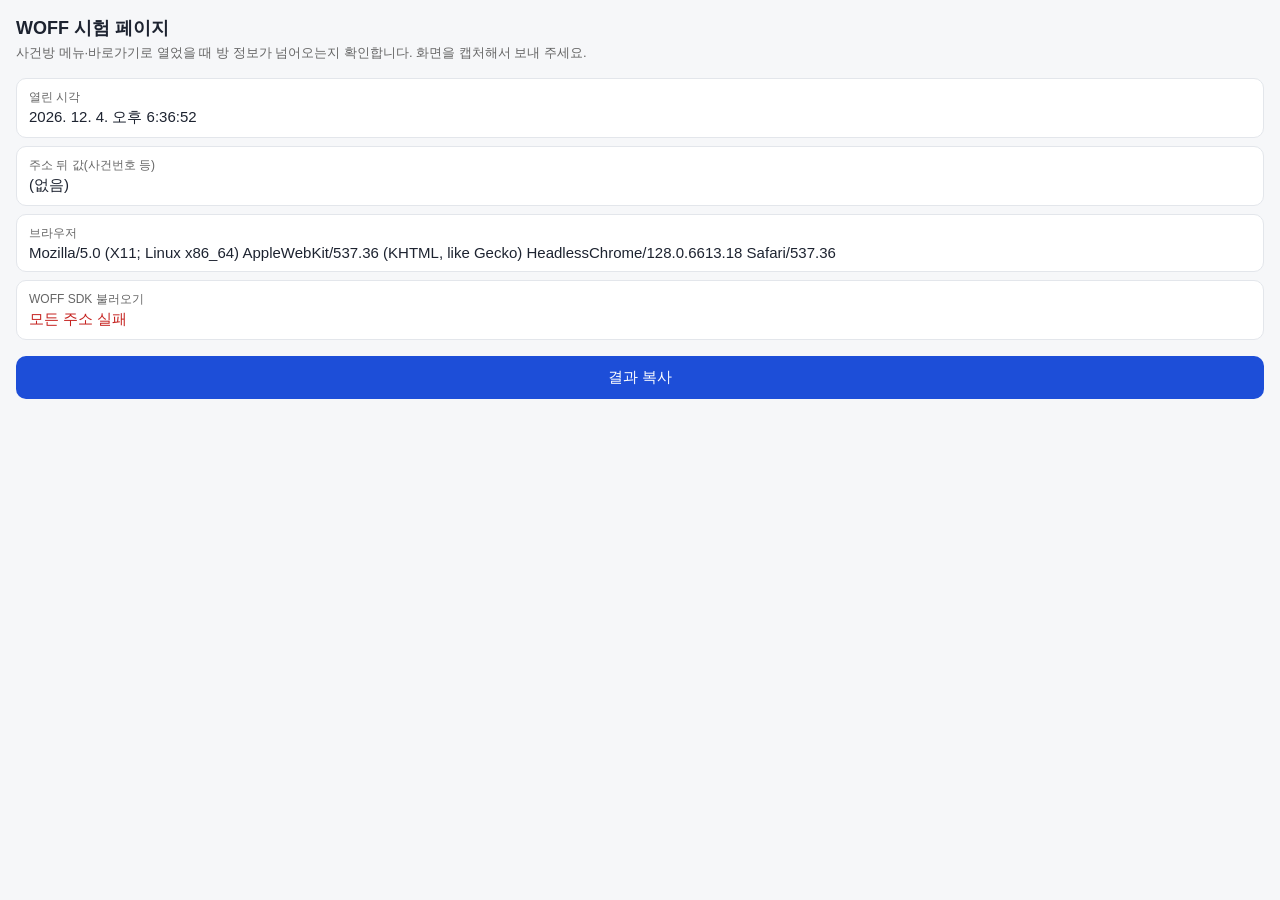
<file: woff/test.html>
<!doctype html>
<html lang="ko">
<head>
<meta charset="utf-8">
<meta name="viewport" content="width=device-width, initial-scale=1">
<title>WOFF 시험 페이지</title>
<style>
  body{font-family:-apple-system,"Apple SD Gothic Neo","Malgun Gothic",sans-serif;margin:0;padding:16px;background:#f6f7f9;color:#1d2330}
  h1{font-size:18px;margin:0 0 4px}
  p.sub{margin:0 0 16px;color:#666;font-size:13px}
  .row{background:#fff;border:1px solid #e3e6eb;border-radius:10px;padding:10px 12px;margin-bottom:8px}
  .k{font-size:12px;color:#666}
  .v{font-size:15px;word-break:break-all;margin-top:2px}
  .ok{color:#137333}.ng{color:#c5221f}
  button{width:100%;padding:12px;border:0;border-radius:10px;background:#1d4ed8;color:#fff;font-size:15px;margin-top:8px}
</style>
</head>
<body>
<h1>WOFF 시험 페이지</h1>
<p class="sub">사건방 메뉴·바로가기로 열었을 때 방 정보가 넘어오는지 확인합니다. 화면을 캡처해서 보내 주세요.</p>
<div id="out"></div>
<button id="copy">결과 복사</button>
<script>
(function(){
  var q = new URLSearchParams(location.search);
  var woffId = q.get('woffId') || 'Nxkob0LER_dfaSzH8s6flw'; // 정서 시험 WOFF
  // WOFF SDK 주소는 개발자 콘솔 WOFF 가이드의 주소와 같아야 합니다. 다르면 ?sdk=주소 로 바꿔 열 수 있습니다.
  var sdks = q.get('sdk') ? [q.get('sdk')] : [
    'https://static.worksmobile.net/static/wm/woff/edge/3.7.1/sdk.js',
    'https://static.worksmobile.net/static/wm/woff/edge/3.7/sdk.js',
    'https://static.worksmobile.net/static/wm/woff/edge/3.6/sdk.js',
    'https://static.worksmobile.net/static/wm/woff/edge/3.5/sdk.js'
  ];
  var rows = [];
  function add(k, v, good){
    rows.push(k + ': ' + v);
    var d = document.createElement('div'); d.className = 'row';
    d.innerHTML = '<div class="k"></div><div class="v"></div>';
    d.children[0].textContent = k;
    d.children[1].textContent = v;
    if (good === true) d.children[1].className += ' ok';
    if (good === false) d.children[1].className += ' ng';
    document.getElementById('out').appendChild(d);
  }
  function safe(fn){ try { var r = fn(); return r === undefined ? '(없음)' : (typeof r === 'object' ? JSON.stringify(r) : String(r)); } catch(e){ return '오류: ' + e.message; } }

  add('열린 시각', new Date().toLocaleString('ko-KR'));
  add('주소 뒤 값(사건번호 등)', location.search ? decodeURIComponent(location.search) : '(없음)');
  add('브라우저', navigator.userAgent);
  if (!woffId) { add('woffId', '주소에 ?woffId=… 가 없습니다', false); return; }

  function loadSdk(i){
    if (i >= sdks.length) { add('WOFF SDK 불러오기', '모든 주소 실패', false); return; }
    var s = document.createElement('script');
    s.src = sdks[i];
    s.onerror = function(){ loadSdk(i + 1); };
    s.onload = function(){ add('WOFF SDK 불러오기', '성공 (' + sdks[i] + ')', true); start(); };
    document.head.appendChild(s);
  }
  function start(){
    woff.init({ woffId: woffId }).then(function(){
      add('woff.init', '성공', true);
      add('웍스 앱 안에서 열림(isInClient)', safe(function(){ return woff.isInClient(); }));
      add('기기(getOS)', safe(function(){ return woff.getOS(); }));
      var loggedIn = safe(function(){ return woff.isLoggedIn(); });
      add('로그인 상태(isLoggedIn)', loggedIn, loggedIn === 'true');
      if (loggedIn === 'false') {
        var b = document.createElement('button');
        b.textContent = '웍스 계정으로 로그인 (PC 시험)';
        b.style.background = '#137333';
        b.onclick = function(){ woff.login({ redirectUri: location.href }); };
        document.getElementById('out').appendChild(b);
      }
      add('언어(getLanguage)', safe(function(){ return woff.getLanguage(); }));
      add('방 정보(getContext)', safe(function(){ return woff.getContext && woff.getContext(); }));
      if (woff.getChannelId) {
        Promise.resolve().then(function(){ return woff.getChannelId(); })
          .then(function(c){ add('방 ID(getChannelId)', c ? JSON.stringify(c) : '(빈 값)', !!c); })
          .catch(function(e){ add('방 ID(getChannelId)', '오류: ' + (e && e.message || e), false); });
      } else {
        add('방 ID(getChannelId)', '이 기기에서는 함수 없음', false);
      }
      if (woff.getProfile) {
        woff.getProfile().then(function(p){
          add('내 정보(getProfile)', (p.displayName || '') + ' / ' + (p.userId || ''), true);
        }).catch(function(e){ add('내 정보(getProfile)', '오류: ' + (e && e.message || e), false); });
      }
    }).catch(function(e){ add('woff.init', '실패: ' + (e && (e.code || '') + ' ' + (e.message || e)), false); });
  }
  loadSdk(0);

  document.getElementById('copy').onclick = function(){
    var t = rows.join('\n');
    (navigator.clipboard ? navigator.clipboard.writeText(t) : Promise.reject()).then(
      function(){ alert('복사했습니다. 채팅에 붙여 넣어 주세요.'); },
      function(){ prompt('아래 내용을 복사해 주세요', t); });
  };
})();
</script>
</body>
</html>
</file>
